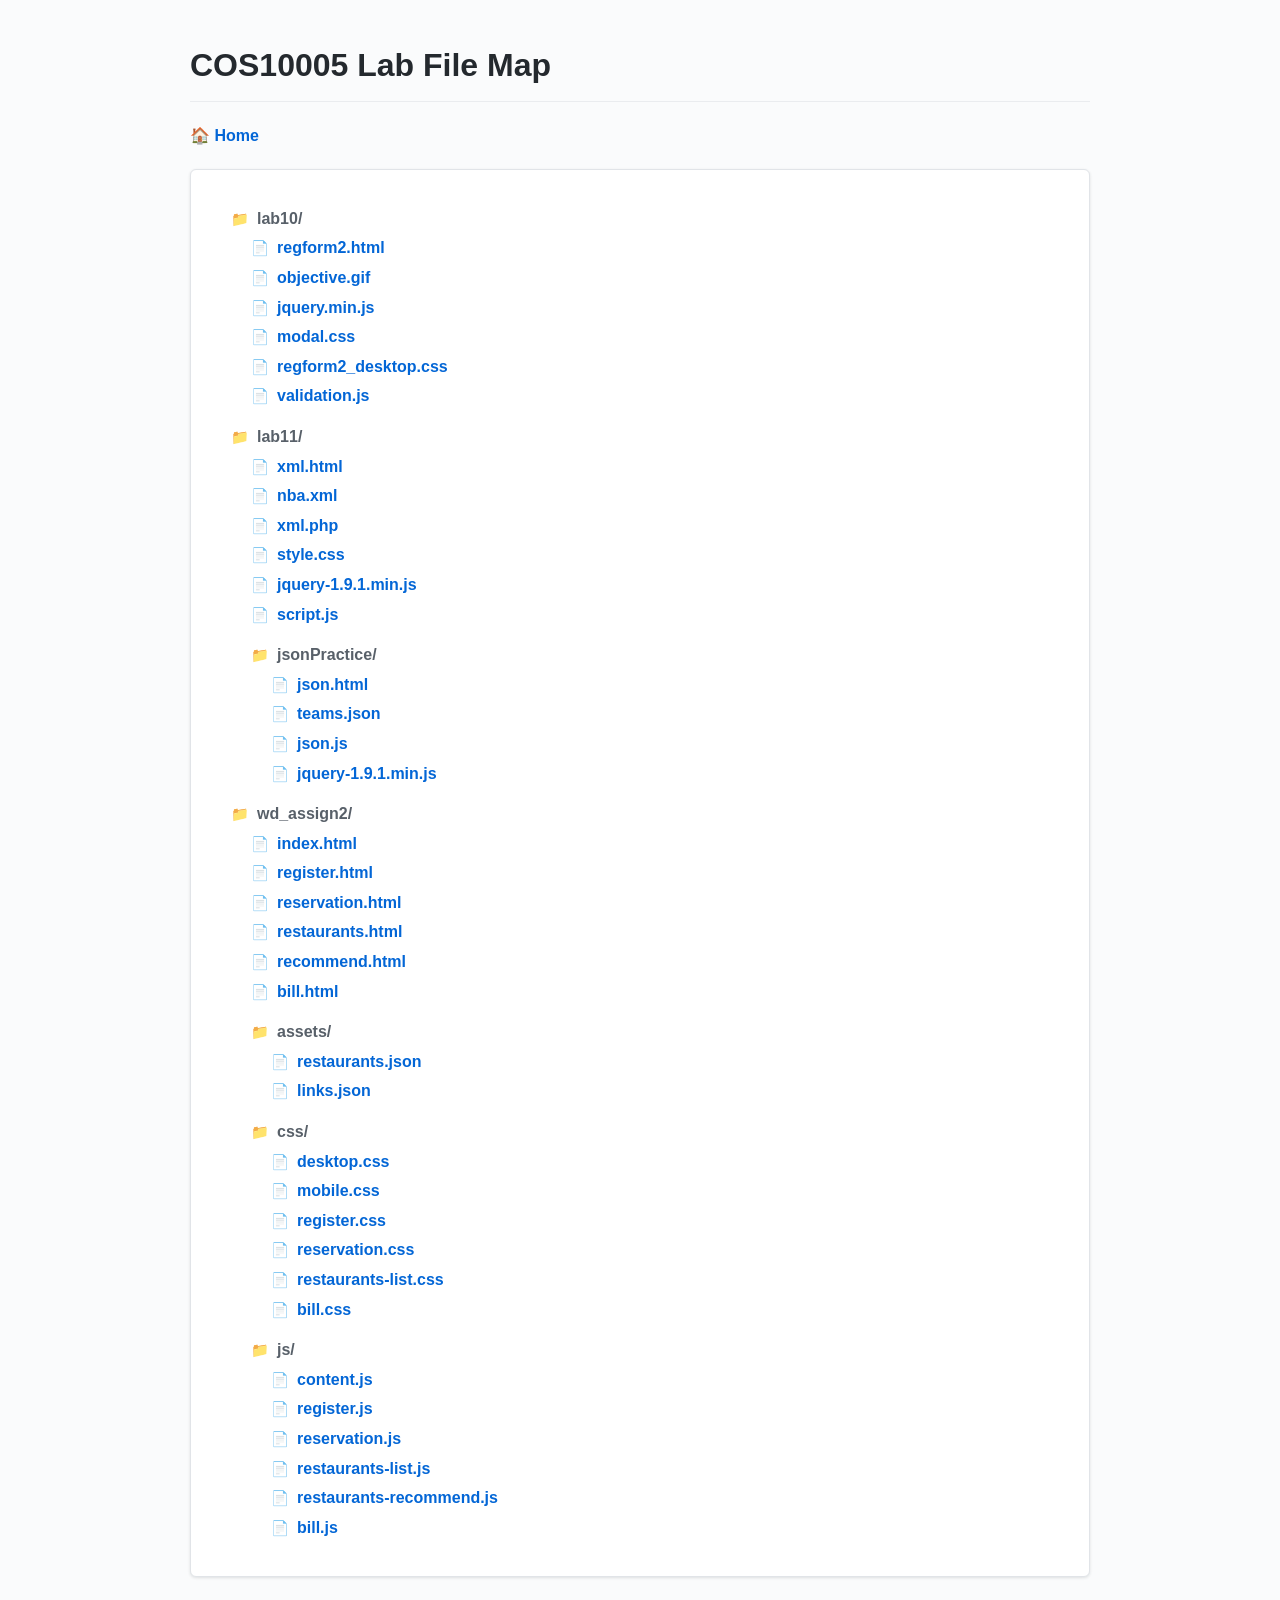
<file: index.html>
<!DOCTYPE html>
<html lang="en">
<head>
    <meta charset="UTF-8">
    <meta name="viewport" content="width=device-width, initial-scale=1.0">
    <title>COS10005 - Lab File Map</title>
    <style>
        body {
            font-family: -apple-system, BlinkMacSystemFont, "Segoe UI", Helvetica, Arial, sans-serif;
            line-height: 1.6;
            max-width: 900px;
            margin: 40px auto;
            padding: 0 20px;
            color: #24292e;
            background-color: #fafbfc;
        }
        h1 {
            border-bottom: 1px solid #eaecef;
            padding-bottom: .3em;
            color: #24292e;
        }
        .container {
            background: white;
            border: 1px solid #e1e4e8;
            border-radius: 6px;
            padding: 20px;
            box-shadow: 0 1px 3px rgba(27,31,35,0.12);
        }
        ul {
            list-style: none;
            padding-left: 20px;
        }
        li {
            margin: 4px 0;
            position: relative;
        }
        li::before {
            content: "📄";
            margin-right: 8px;
            font-size: 0.9em;
        }
        li.folder::before {
            content: "📁";
        }
        a {
            color: #0366d6;
            text-decoration: none;
        }
        a:hover {
            text-decoration: underline;
        }
        .folder {
            font-weight: bold;
            margin-top: 15px;
            color: #586069;
        }
        .root-link {
            display: inline-block;
            margin-bottom: 20px;
            font-weight: bold;
        }
    </style>
</head>
<body>
    <h1>COS10005 Lab File Map</h1>
    <a href="https://r3ndl3r.github.io/COS10005/" class="root-link">🏠 Home</a>
    
    <div class="container">
        <ul>
            <li class="folder">lab10/
                <ul>
                    <li><a href="lab10/regform2.html">regform2.html</a></li>
                    <li><a href="lab10/objective.gif">objective.gif</a></li>
                    <li><a href="lab10/jquery.min.js">jquery.min.js</a></li>
                    <li><a href="lab10/modal.css">modal.css</a></li>
                    <li><a href="lab10/regform2_desktop.css">regform2_desktop.css</a></li>
                    <li><a href="lab10/validation.js">validation.js</a></li>
                </ul>
            </li>
            <li class="folder">lab11/
                <ul>
                    <li><a href="lab11/xml.html">xml.html</a></li>
                    <li><a href="lab11/nba.xml">nba.xml</a></li>
                    <li><a href="lab11/xml.php">xml.php</a></li>
                    <li><a href="lab11/style.css">style.css</a></li>
                    <li><a href="lab11/jquery-1.9.1.min.js">jquery-1.9.1.min.js</a></li>
                    <li><a href="lab11/script.js">script.js</a></li>
                    <li class="folder">jsonPractice/
                        <ul>
                            <li><a href="lab11/jsonPractice/json.html">json.html</a></li>
                            <li><a href="lab11/jsonPractice/teams.json">teams.json</a></li>
                            <li><a href="lab11/jsonPractice/json.js">json.js</a></li>
                            <li><a href="lab11/jsonPractice/jquery-1.9.1.min.js">jquery-1.9.1.min.js</a></li>
                        </ul>
                    </li>
                </ul>
            </li>
            <li class="folder">wd_assign2/
                <ul>
                    <li><a href="wd_assign2/index.html">index.html</a></li>
                    <li><a href="wd_assign2/register.html">register.html</a></li>
                    <li><a href="wd_assign2/reservation.html">reservation.html</a></li>
                    <li><a href="wd_assign2/restaurants.html">restaurants.html</a></li>
                    <li><a href="wd_assign2/recommend.html">recommend.html</a></li>
                    <li><a href="wd_assign2/bill.html">bill.html</a></li>
                    <li class="folder">assets/
                        <ul>
                            <li><a href="wd_assign2/assets/restaurants.json">restaurants.json</a></li>
                            <li><a href="wd_assign2/assets/links.json">links.json</a></li>
                        </ul>
                    </li>
                    <li class="folder">css/
                        <ul>
                            <li><a href="wd_assign2/css/desktop.css">desktop.css</a></li>
                            <li><a href="wd_assign2/css/mobile.css">mobile.css</a></li>
                            <li><a href="wd_assign2/css/register.css">register.css</a></li>
                            <li><a href="wd_assign2/css/reservation.css">reservation.css</a></li>
                            <li><a href="wd_assign2/css/restaurants-list.css">restaurants-list.css</a></li>
                            <li><a href="wd_assign2/css/bill.css">bill.css</a></li>
                        </ul>
                    </li>
                    <li class="folder">js/
                        <ul>
                            <li><a href="wd_assign2/js/content.js">content.js</a></li>
                            <li><a href="wd_assign2/js/register.js">register.js</a></li>
                            <li><a href="wd_assign2/js/reservation.js">reservation.js</a></li>
                            <li><a href="wd_assign2/js/restaurants-list.js">restaurants-list.js</a></li>
                            <li><a href="wd_assign2/js/restaurants-recommend.js">restaurants-recommend.js</a></li>
                            <li><a href="wd_assign2/js/bill.js">bill.js</a></li>
                        </ul>
                    </li>
                </ul>
            </li>
        </ul>
    </div>
</body>
</html>
</file>
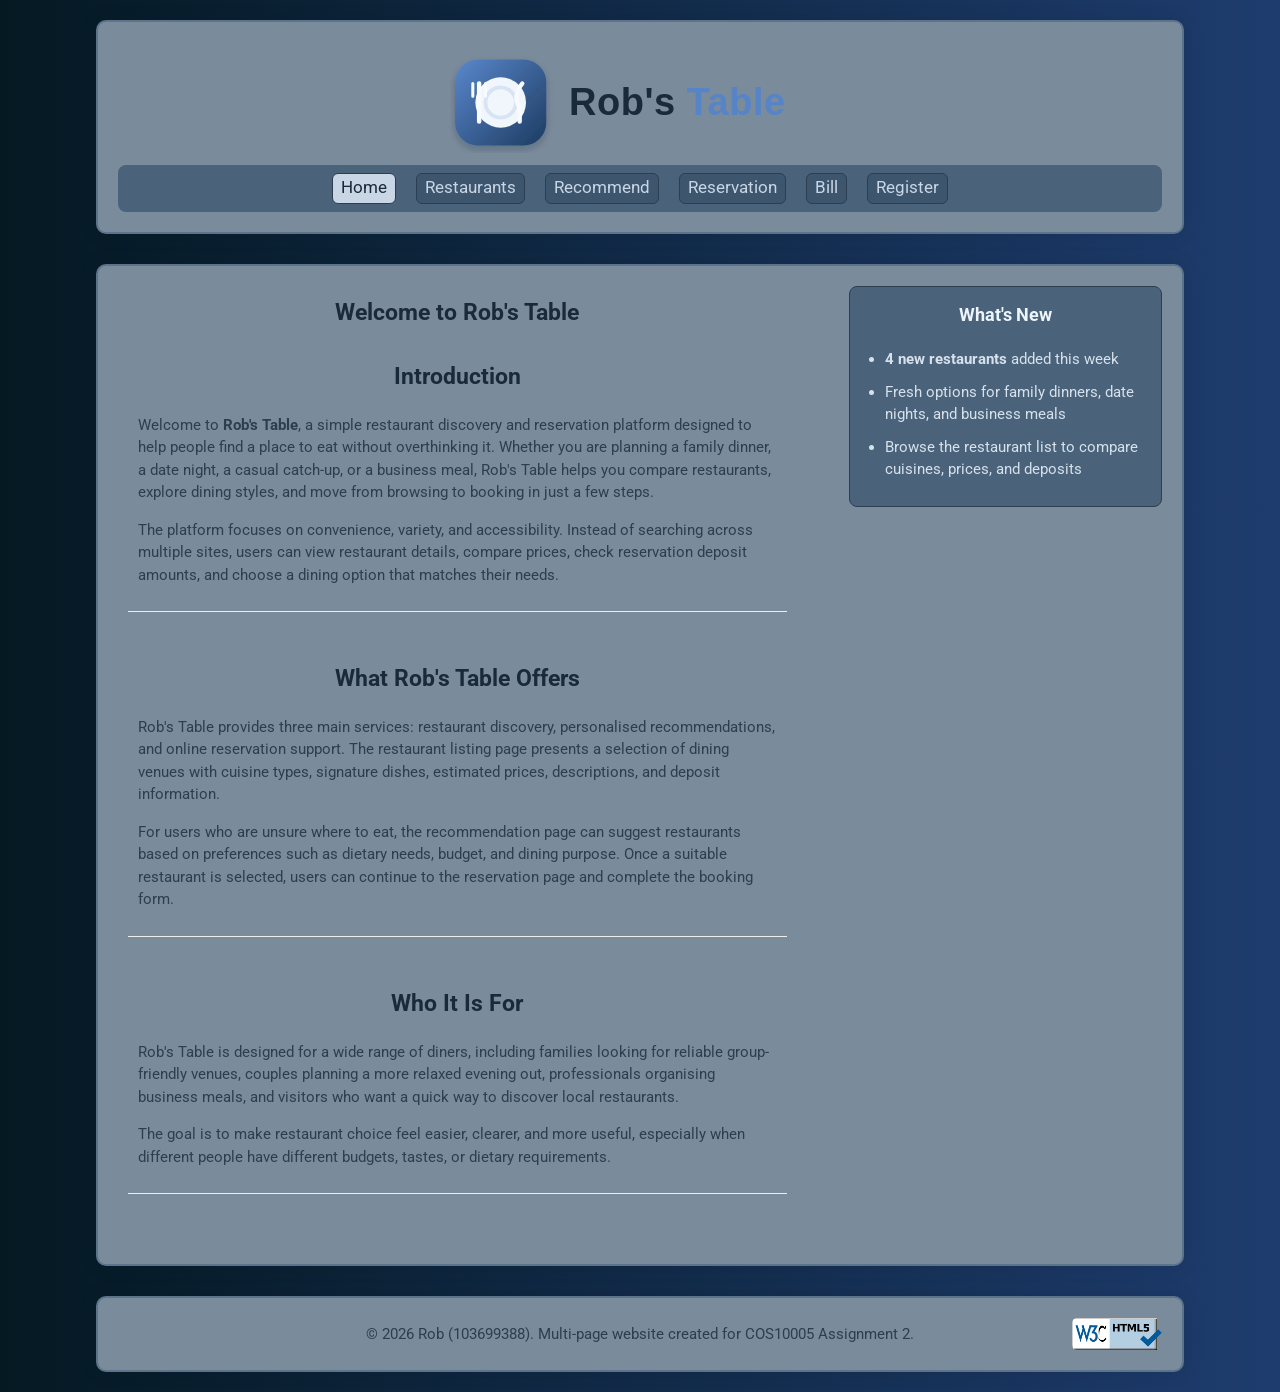
<file: wd_assign2/index.html>
<!-- /index.html -->
<!DOCTYPE html>
<html lang="en">
<head>
    <meta charset="UTF-8">
    <meta name="viewport" content="width=device-width, initial-scale=1.0">
    <title>Rob's Table</title>
    <link rel="stylesheet" href="css/desktop.css">
    <link rel="stylesheet" href="css/mobile.css">
    <link href="https://fonts.googleapis.com/css2?family=Roboto:wght@400;700&display=swap" rel="stylesheet">
    <script src="js/content.js" defer></script>
</head>
<body>
    <header id="main-header">
        <div id="header-container" class="container fade-in"><!-- Injected via /js/content.js --></div>
    </header>

    <main class="container fade-in">
        <article>
            <h1>Welcome to Rob's Table</h1>
            <section>
                <h2>Introduction</h2>
                <p>
                    Welcome to <strong>Rob's Table</strong>, a simple restaurant discovery and reservation platform designed
                    to help people find a place to eat without overthinking it. Whether you are planning a family dinner,
                    a date night, a casual catch-up, or a business meal, Rob's Table helps you compare restaurants, explore
                    dining styles, and move from browsing to booking in just a few steps.
                </p>

                <p>
                    The platform focuses on convenience, variety, and accessibility. Instead of searching across multiple
                    sites, users can view restaurant details, compare prices, check reservation deposit amounts, and choose
                    a dining option that matches their needs.
                </p>
            </section>

            <section>
                <h2>What Rob's Table Offers</h2>
                <p>
                    Rob's Table provides three main services: restaurant discovery, personalised recommendations, and online
                    reservation support. The restaurant listing page presents a selection of dining venues with cuisine types,
                    signature dishes, estimated prices, descriptions, and deposit information.
                </p>

                <p>
                    For users who are unsure where to eat, the recommendation page can suggest restaurants based on preferences
                    such as dietary needs, budget, and dining purpose. Once a suitable restaurant is selected, users can continue
                    to the reservation page and complete the booking form.
                </p>
            </section>

            <section>
                <h2>Who It Is For</h2>
                <p>
                    Rob's Table is designed for a wide range of diners, including families looking for reliable group-friendly
                    venues, couples planning a more relaxed evening out, professionals organising business meals, and visitors
                    who want a quick way to discover local restaurants.
                </p>

                <p>
                    The goal is to make restaurant choice feel easier, clearer, and more useful, especially when different
                    people have different budgets, tastes, or dietary requirements.
                </p>
            </section>
        </article>

        <aside>
            <h3>What's New</h3>
            <ul>
                <li><strong>4 new restaurants</strong> added this week</li>
                <li>Fresh options for family dinners, date nights, and business meals</li>
                <li>Browse the restaurant list to compare cuisines, prices, and deposits</li>
            </ul>
        </aside>
    </main>

    <footer>
        <div id="footer-container" class="container fade-in"><!-- Injected via /js/content.js --></div>
    </footer>
</body>
</html>
</file>
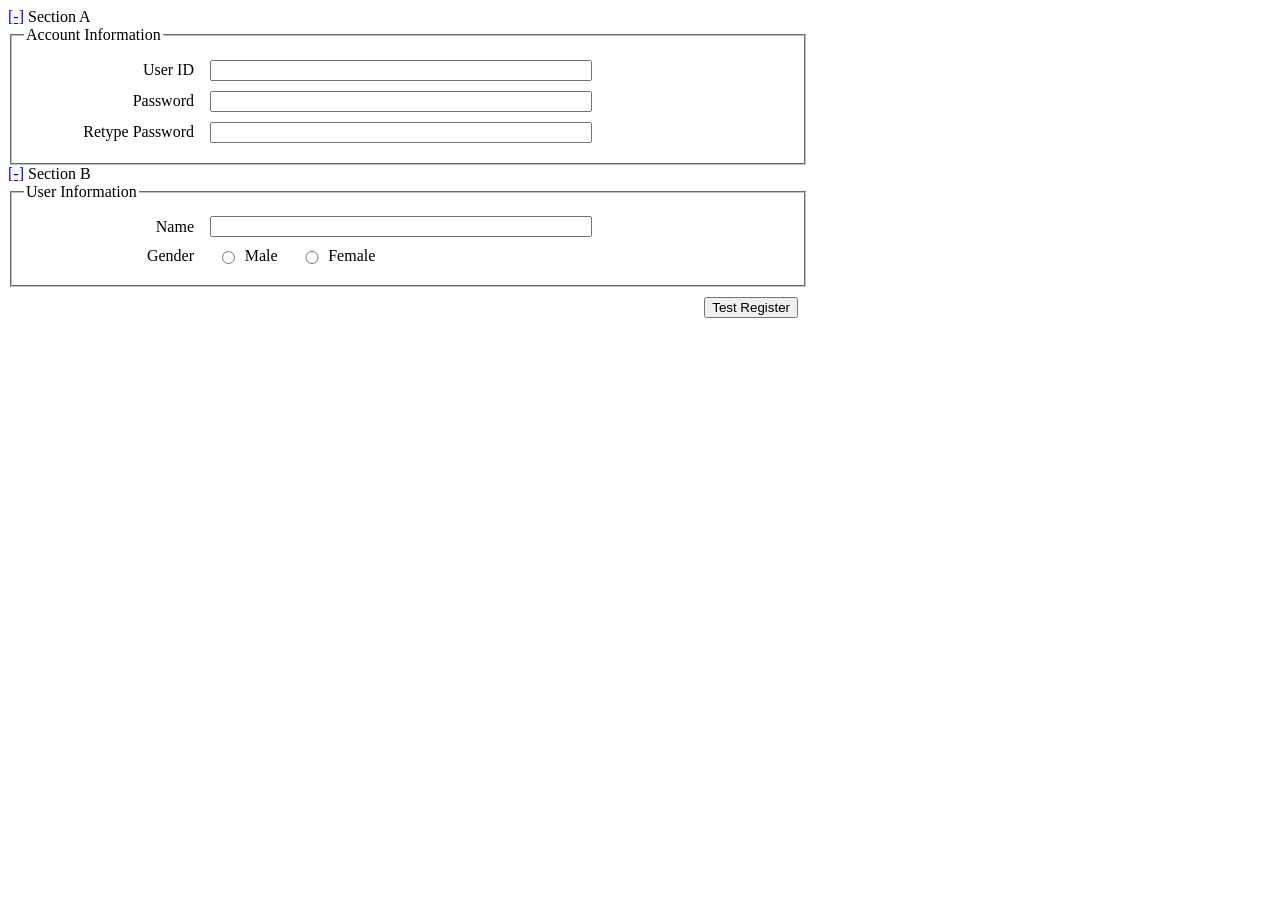
<file: lab10/regform2.html>
<!DOCTYPE html>
<html lang="en">
<head>
	<meta charset="utf-8" />	
	<meta name="description" content="Web development" />
	<meta name="keywords" content="Registration Form" />
	<meta name="author" content="put your name here" />
	<meta name="author" content="Robert Rendler">
    <link rel="stylesheet" href="modal.css">
	<link rel="stylesheet" href="regform2_desktop.css">
	<script src="validation.js"></script>
	<script src="jquery.min.js"></script>
	<title>Web Development Form Validation Demo</title>
</head>
<body>
	<form id="regform" method="post"
		action="http://mercury.swin.edu.au/it000000/formtest.php">

		<div><a class="collapse" href="#">[-]</a>
			<span>Section A</span></div>

		<fieldset>
			<legend>Account Information</legend>

			<div class="textinput">
				<label for="sid">User ID</label>
				<input id="sid" type="text" name="id" />
			</div>

			<div class="textinput">
				<label for="pwd1">Password</label>
				<input id="pwd1" type="password" name="pwd1" />
			</div>

			<div class="textinput">
				<label for="pwd2">Retype Password</label>
				<input id="pwd2" type="password" name="pwd2" />
			</div>
		</fieldset>

		<div><a class="collapse" href="#">[-]</a>
			<span>Section B</span></div>
			
		<fieldset>
			<legend>User Information</legend>

			<div class="textinput">
				<label for="uname">Name</label>
				<input id="uname" type="text" name="uname" />
			</div>

			<div class="radioinput">
				<span class="radiolabel">Gender</span>

				<input id="genm" type="radio" name="gender" value="M" />
				<label for="genm">Male</label>

				<input id="genf" type="radio" name="gender" value="F" />
				<label for="genf">Female</label>
			</div>
		</fieldset>

		<div class="buttoninput">
			<input type="submit" value="Test Register" />
		</div>
	</form>
</body>
</html>
</file>
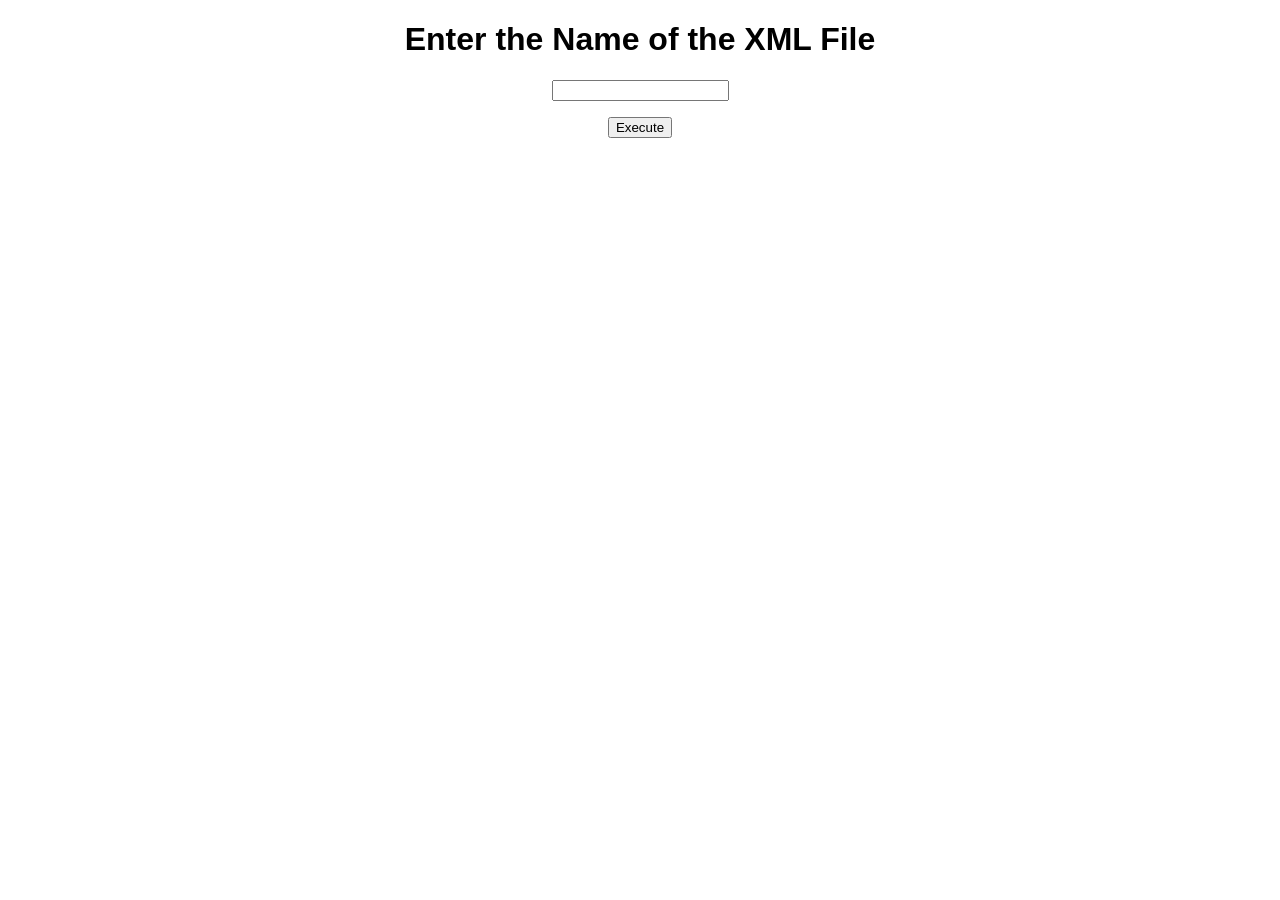
<file: lab11/xml.html>
<!DOCTYPE html>
<html lang="en">
<head>
	<meta charset="utf-8" />	
	<meta name="description" content="Web development" />
	<meta name="keywords"    content="Registration Form" />
	<meta name="author"      content="Robert Rendler" />
	<link rel="stylesheet" href="style.css">
	<script src="jquery-1.9.1.min.js"></script>
	<script src="script.js"></script>
	<title>Web Development Form Validation Demo</title>
</head>
<body>
	<form id="xmlForm" method="post" action="#">
		<h1>Enter the Name of the XML File</h1>
		<p>
			<input type="text" id="tbFile" />
		</p>
		<p>
			<input type="button" value="Execute" id="btnExecute" />
		</p>
	</form>
</body>
</html>
</file>
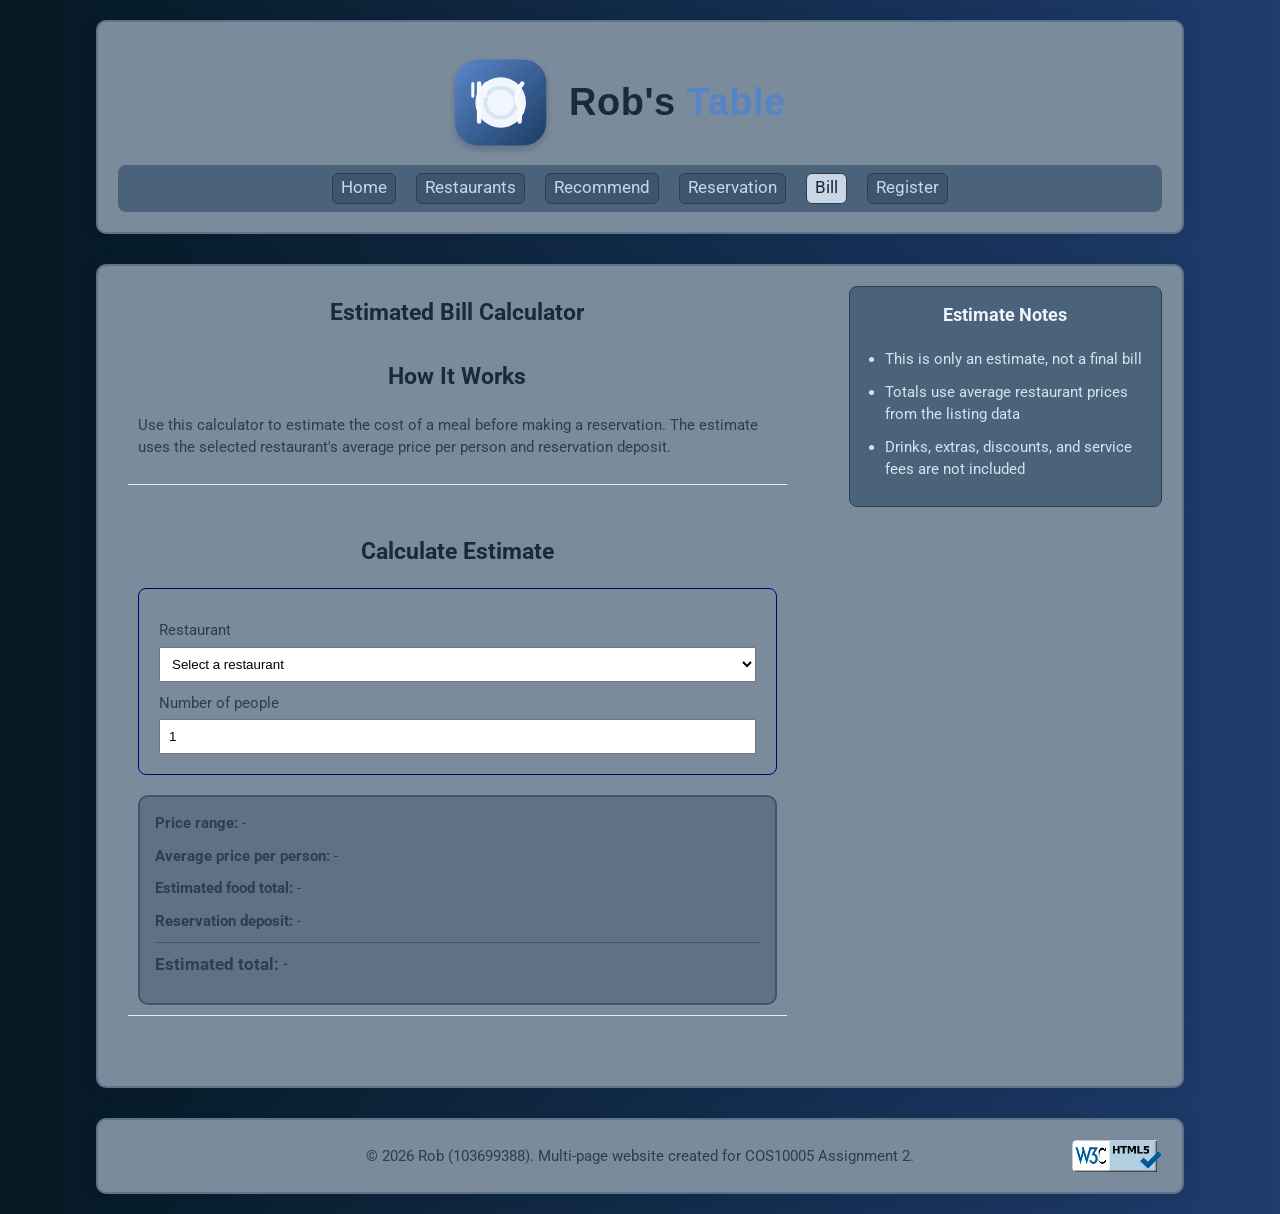
<file: wd_assign2/bill.html>
<!-- /bill.html -->
<!DOCTYPE html>
<html lang="en">
<head>
    <meta charset="UTF-8">
    <meta name="viewport" content="width=device-width, initial-scale=1.0">
    <title>Estimated Bill | Rob's Table</title>
    <link rel="stylesheet" href="css/desktop.css">
    <link rel="stylesheet" href="css/mobile.css">
    <link rel="stylesheet" href="css/bill.css">
    <link href="https://fonts.googleapis.com/css2?family=Roboto:wght@400;700&display=swap" rel="stylesheet">
    <script src="js/content.js" defer></script>
    <script src="js/bill.js" defer></script>
</head>
<body>
    <header id="main-header">
        <div id="header-container" class="container fade-in"><!-- Injected via /js/content.js --></div>
    </header>

    <main class="container fade-in">
        <article>
            <h1>Estimated Bill Calculator</h1>
            <section>
                <h2>How It Works</h2>
                <p>
                    Use this calculator to estimate the cost of a meal before making a reservation.
                    The estimate uses the selected restaurant's average price per person and reservation deposit.
                </p>
            </section>

            <section>
                <h2>Calculate Estimate</h2>
                <form id="bill-form">
                    <label for="restaurant-select">Restaurant</label>
                    <select id="restaurant-select">
                        <option value="">Select a restaurant</option>
                    </select>

                    <label for="people">Number of people</label>
                    <input type="number" id="people" min="1" value="1">
                </form>

                <div class="bill-summary">
                    <p>
                        <span class="bill-label">Price range:</span>
                        <span id="price-range">-</span><!-- Updated by /js/bill.js -->
                    </p>
                    <p>
                        <span class="bill-label">Average price per person:</span>
                        <span id="average-price">-</span><!-- Updated by /js/bill.js -->
                    </p>
                    <p>
                        <span class="bill-label">Estimated food total:</span>
                        <span id="food-total">-</span><!-- Updated by /js/bill.js -->
                    </p>
                    <p>
                        <span class="bill-label">Reservation deposit:</span>
                        <span id="deposit">-</span><!-- Updated by /js/bill.js -->
                    </p>
                    <p class="bill-total">
                        <span class="bill-label">Estimated total:</span>
                        <span id="estimated-total">-</span><!-- Updated by /js/bill.js -->
                    </p>
                </div>
            </section>
        </article>

        <aside>
            <h3>Estimate Notes</h3>
            <ul>
                <li>This is only an estimate, not a final bill</li>
                <li>Totals use average restaurant prices from the listing data</li>
                <li>Drinks, extras, discounts, and service fees are not included</li>
            </ul>
        </aside>
    </main>

    <footer>
        <div id="footer-container" class="container fade-in"><!-- Injected via /js/content.js --></div>
    </footer>
</body>
</html>
</file>
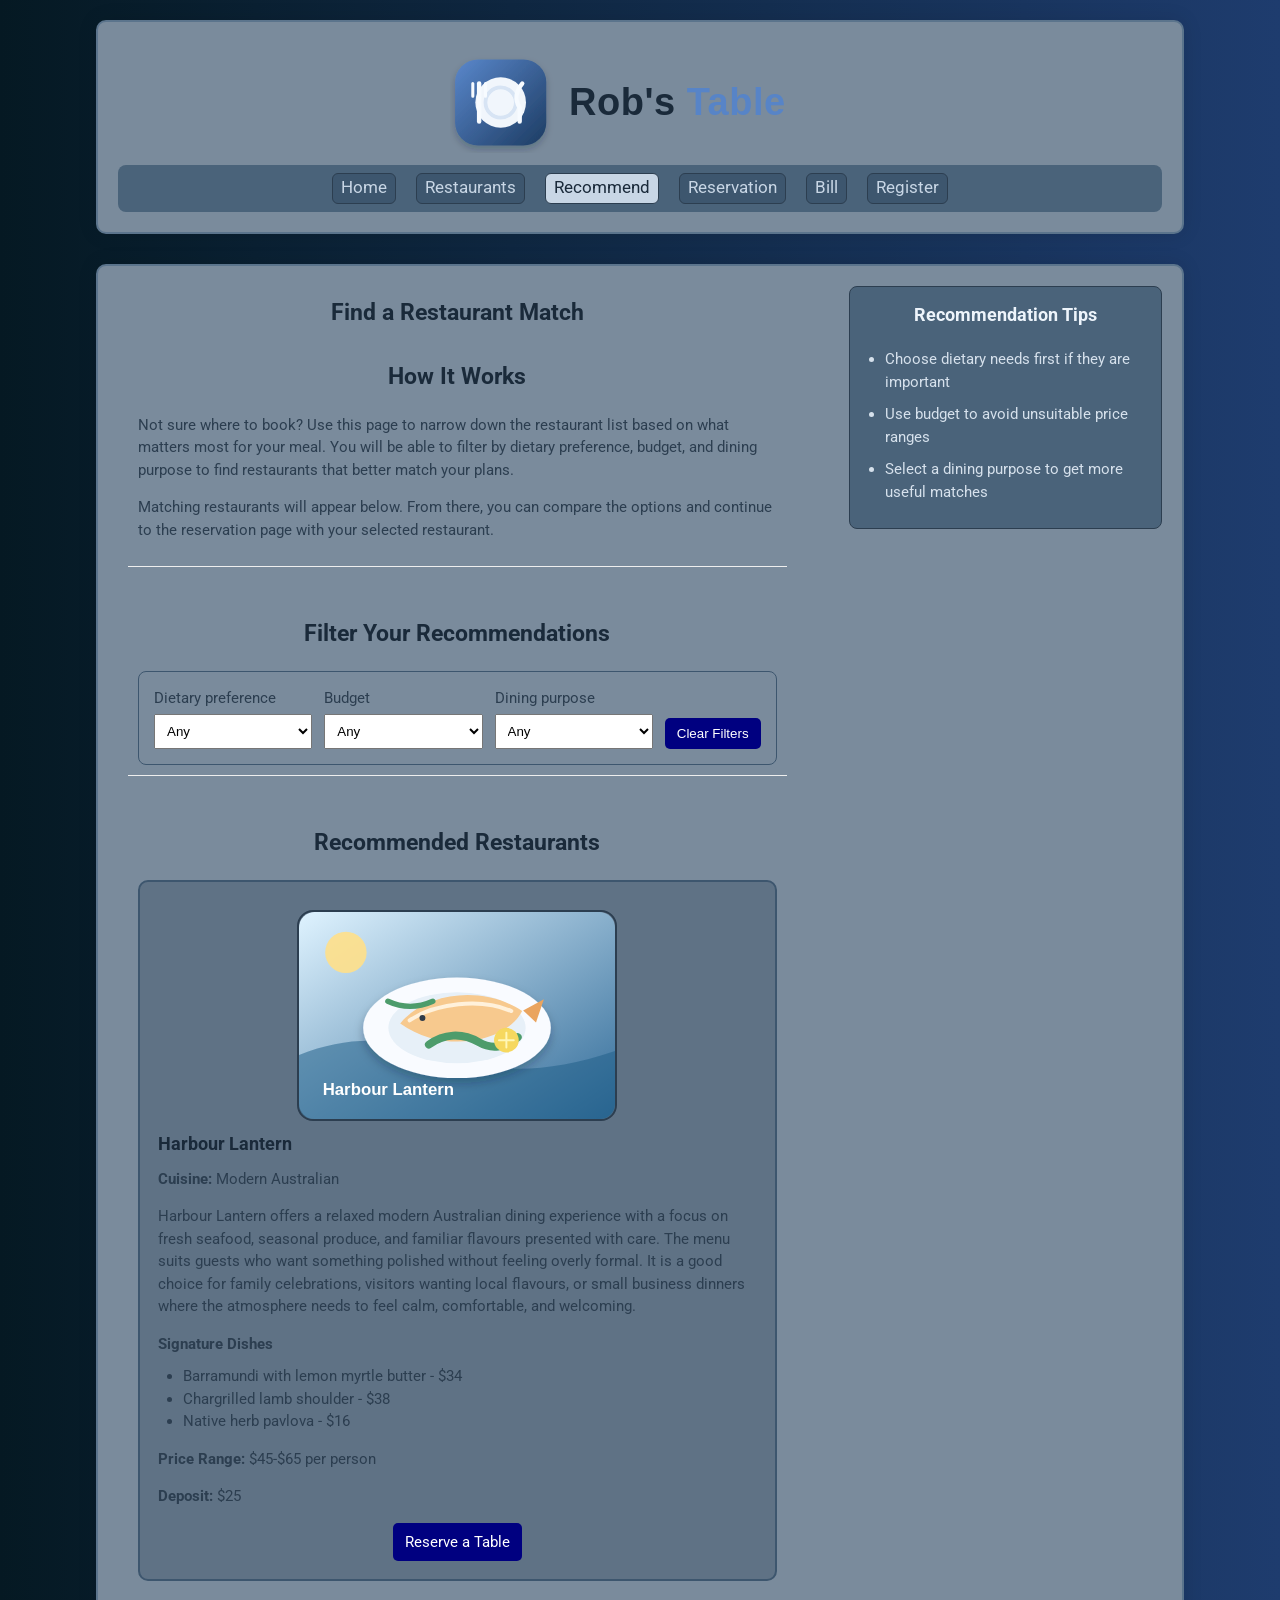
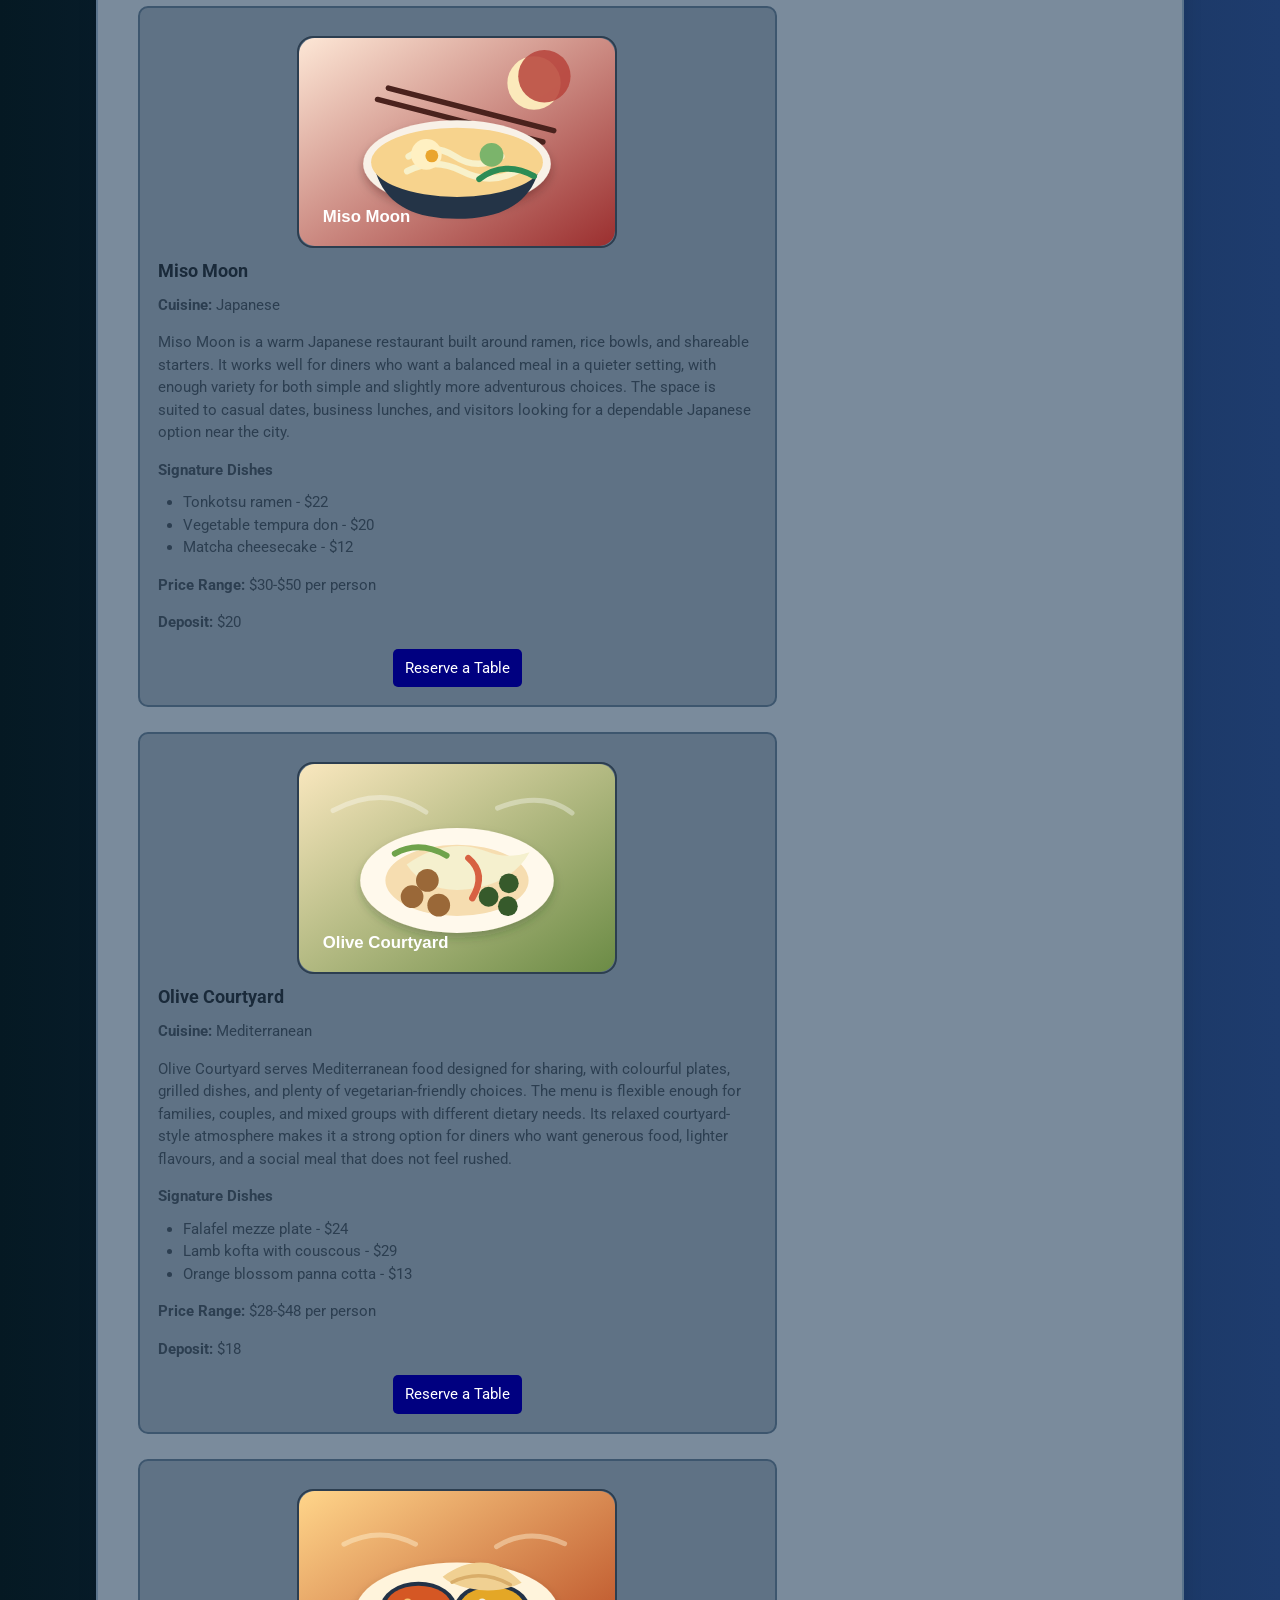
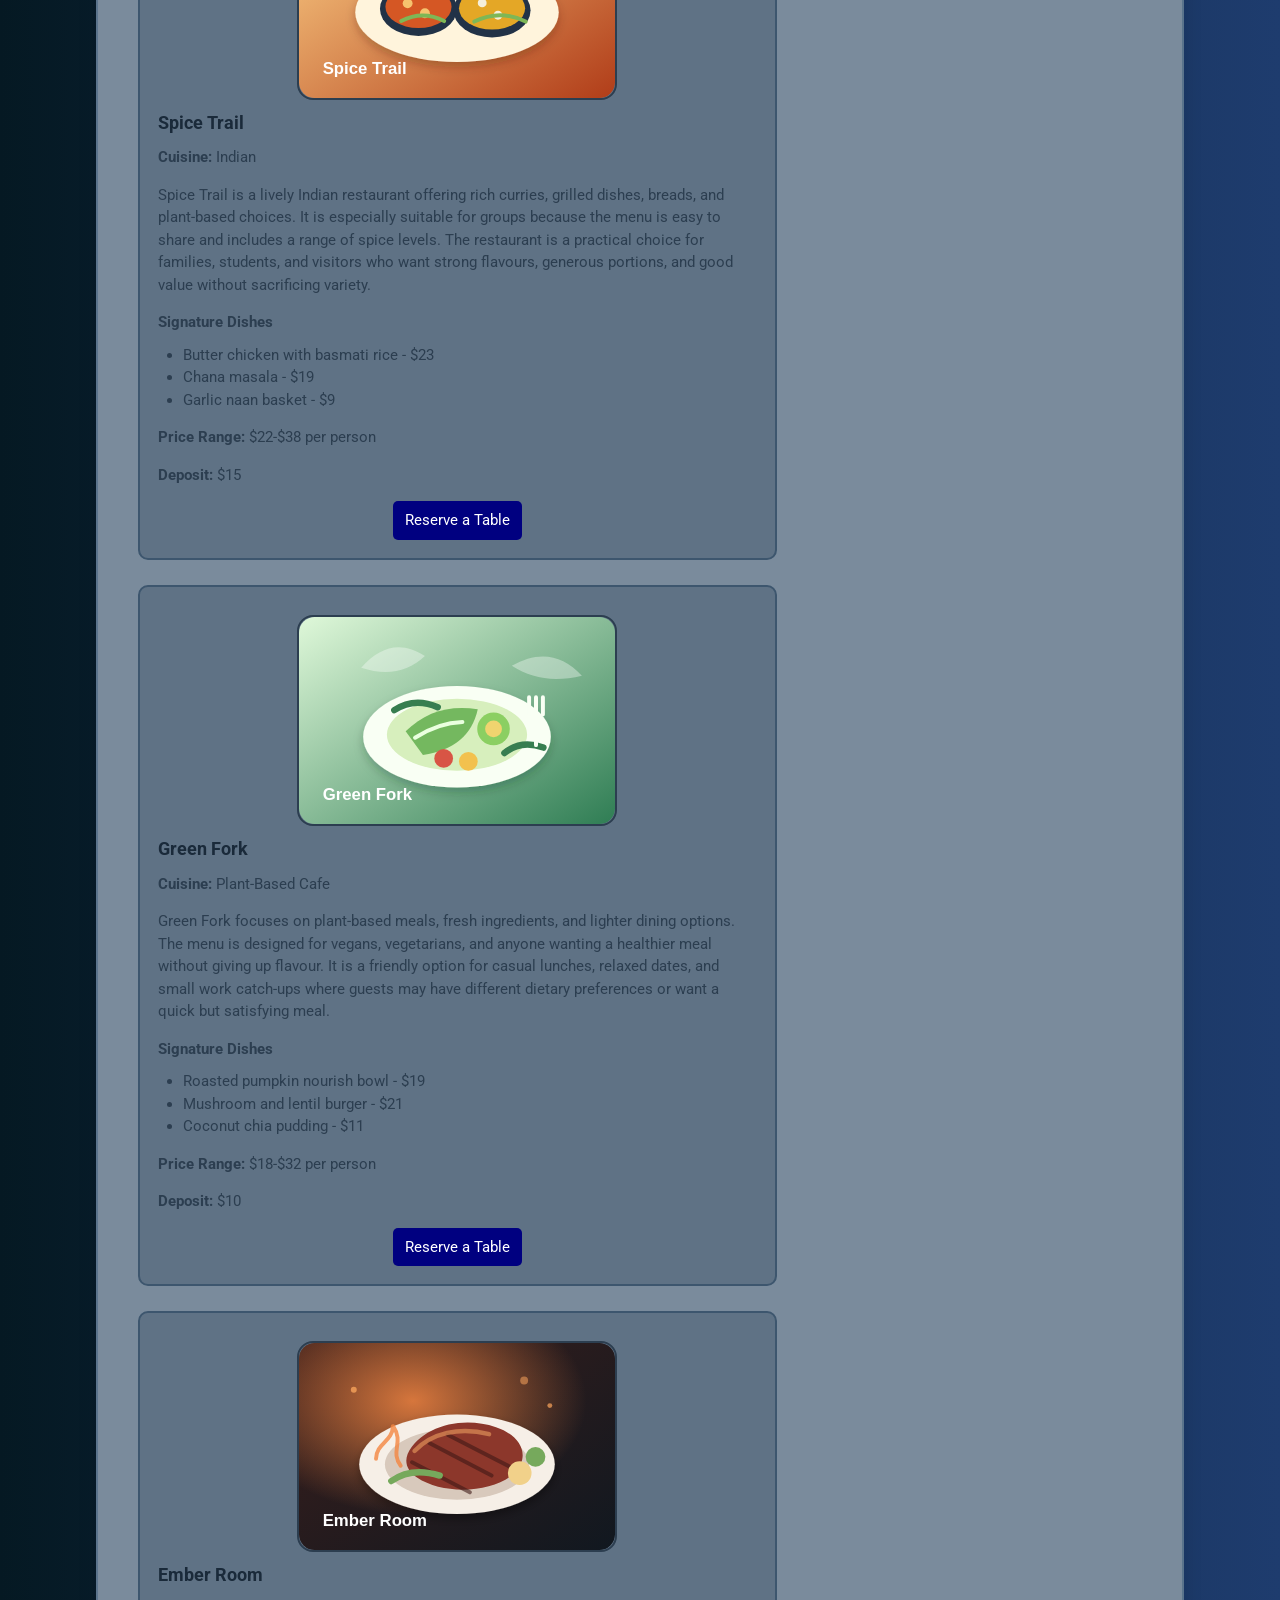
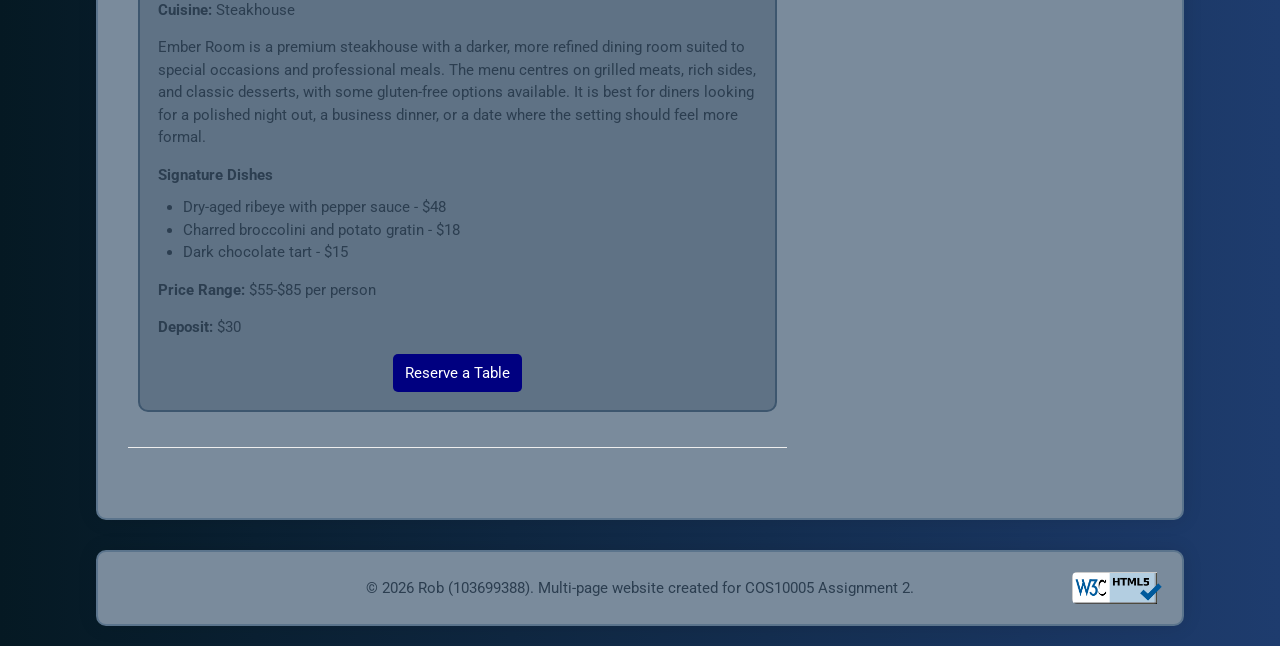
<file: wd_assign2/recommend.html>
<!-- /recommend.html -->
<!DOCTYPE html>
<html lang="en">
<head>
    <meta charset="UTF-8">
    <meta name="viewport" content="width=device-width, initial-scale=1.0">
    <title>Recommendations | Rob's Table</title>
    <link rel="stylesheet" href="css/desktop.css">
    <link rel="stylesheet" href="css/mobile.css">
    <link rel="stylesheet" href="css/restaurants-list.css">
    <link href="https://fonts.googleapis.com/css2?family=Roboto:wght@400;700&display=swap" rel="stylesheet">
    <script src="js/content.js" defer></script>
    <script src="js/restaurants-recommend.js" defer></script>
</head>
<body>
    <header id="main-header">
        <div id="header-container" class="container fade-in"><!-- Injected via /js/content.js --></div>
    </header>

    <main class="container fade-in">
        <article>
            <h1>Find a Restaurant Match</h1>
            <section>
                <h2>How It Works</h2>
                <p>
                    Not sure where to book? Use this page to narrow down the restaurant list based on what matters most
                    for your meal. You will be able to filter by dietary preference, budget, and dining purpose to find
                    restaurants that better match your plans.
                </p>

                <p>
                    Matching restaurants will appear below. From there, you can compare the options and continue to the
                    reservation page with your selected restaurant.
                </p>
            </section>

            <section>
                <h2>Filter Your Recommendations</h2>
                <form id="recommend-filter" class="filter-bar">
                    <div class="filter-field">
                        <label for="dietary-filter">Dietary preference</label>
                        <select id="dietary-filter">
                            <option value="">Any</option>
                            <option value="Vegan">Vegan</option>
                            <option value="Vegetarian">Vegetarian</option>
                            <option value="Halal">Halal</option>
                            <option value="Gluten Free">Gluten Free</option>
                            <option value="None">None</option>
                        </select>
                    </div>

                    <div class="filter-field">
                        <label for="budget-filter">Budget</label>
                        <select id="budget-filter">
                            <option value="">Any</option>
                            <option value="Budget">Budget</option>
                            <option value="Mid Range">Mid Range</option>
                            <option value="Premium">Premium</option>
                        </select>
                    </div>

                    <div class="filter-field">
                        <label for="purpose-filter">Dining purpose</label>
                        <select id="purpose-filter">
                            <option value="">Any</option>
                            <option value="Family">Family</option>
                            <option value="Date">Date</option>
                            <option value="Business">Business</option>
                            <option value="Tourist">Tourist</option>
                        </select>
                    </div>

                    <button type="reset">Clear Filters</button>
                </form>
            </section>

            <section>
                <h2>Recommended Restaurants</h2>
                <div id="restaurant-list" class="restaurant-grid"><!-- Injected via /js/restaurants-recommend.js --></div>
            </section>
        </article>

        <aside>
            <h3>Recommendation Tips</h3>
            <ul>
                <li>Choose dietary needs first if they are important</li>
                <li>Use budget to avoid unsuitable price ranges</li>
                <li>Select a dining purpose to get more useful matches</li>
            </ul>
        </aside>
    </main>

    <footer>
        <div id="footer-container" class="container fade-in"><!-- Injected via /js/content.js --></div>
    </footer>
</body>
</html>
</file>
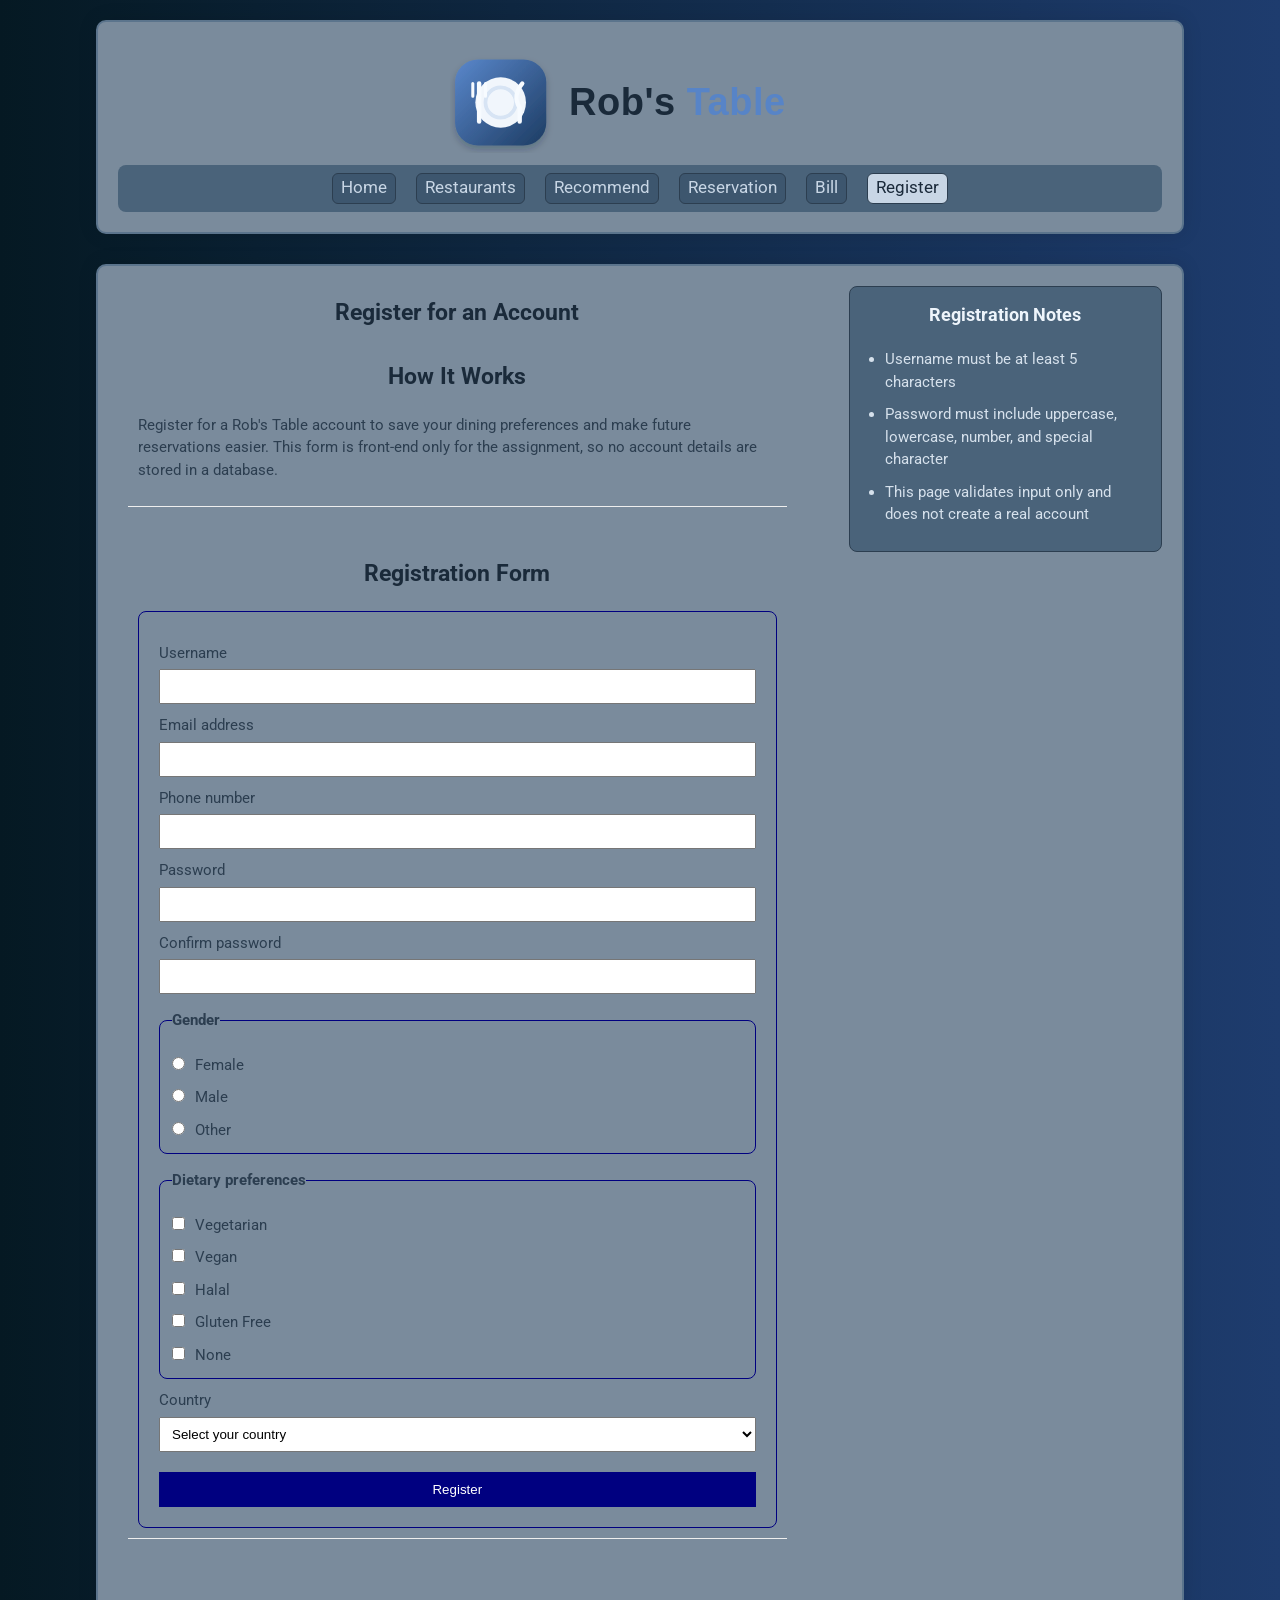
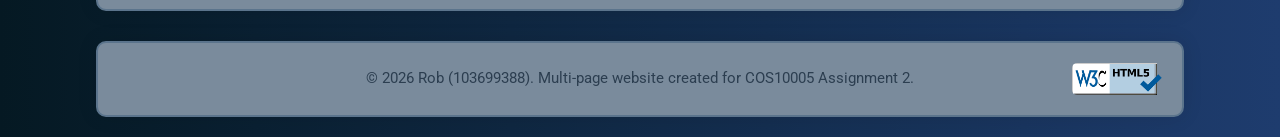
<file: wd_assign2/register.html>
<!-- /register.html -->
<!DOCTYPE html>
<html lang="en">
<head>
    <meta charset="UTF-8">
    <meta name="viewport" content="width=device-width, initial-scale=1.0">
    <title>Register | Rob's Table</title>
    <link rel="stylesheet" href="css/desktop.css">
    <link rel="stylesheet" href="css/mobile.css">
    <link rel="stylesheet" href="css/register.css">
    <link href="https://fonts.googleapis.com/css2?family=Roboto:wght@400;700&display=swap" rel="stylesheet">
    <script src="js/content.js" defer></script>
    <script src="js/register.js" defer></script>
</head>
<body>
    <header id="main-header">
        <div id="header-container" class="container fade-in"><!-- Injected via /js/content.js --></div>
    </header>

    <main class="container fade-in">
        <article>
            <h1>Register for an Account</h1>
            <section>
                <h2>How It Works</h2>
                <p>
                    Register for a Rob's Table account to save your dining preferences and make future reservations easier.
                    This form is front-end only for the assignment, so no account details are stored in a database.
                </p>
            </section>

            <section>
                <h2>Registration Form</h2>
                <form id="register-form" method="POST" action="https://mercury.swin.edu.au/it000000/formtest.php">
                    <div id="form-errors" class="error-summary"></div>

                    <label for="username">Username</label>
                    <input type="text" id="username" name="username">

                    <label for="email">Email address</label>
                    <input type="email" id="email" name="email">

                    <label for="phone">Phone number</label>
                    <input type="tel" id="phone" name="phone">

                    <label for="password">Password</label>
                    <input type="password" id="password" name="password">

                    <label for="confirm-password">Confirm password</label>
                    <input type="password" id="confirm-password" name="confirm_password">

                    <fieldset>
                        <legend>Gender</legend>
                        <label class="radio-label">
                            <input type="radio" name="gender" value="Female">
                            Female
                        </label>
                        <label class="radio-label">
                            <input type="radio" name="gender" value="Male">
                            Male
                        </label>
                        <label class="radio-label">
                            <input type="radio" name="gender" value="Other">
                            Other
                        </label>
                    </fieldset>

                    <fieldset>
                        <legend>Dietary preferences</legend>
                        <label class="checkbox-label">
                            <input type="checkbox" name="dietary" value="Vegetarian">
                            Vegetarian
                        </label>
                        <label class="checkbox-label">
                            <input type="checkbox" name="dietary" value="Vegan">
                            Vegan
                        </label>
                        <label class="checkbox-label">
                            <input type="checkbox" name="dietary" value="Halal">
                            Halal
                        </label>
                        <label class="checkbox-label">
                            <input type="checkbox" name="dietary" value="Gluten Free">
                            Gluten Free
                        </label>
                        <label class="checkbox-label">
                            <input type="checkbox" name="dietary" value="None">
                            None
                        </label>
                    </fieldset>

                    <label for="country">Country</label>
                    <select id="country" name="country">
                        <option value="">Select your country</option>
                        <option value="Australia">Australia</option>
                        <option value="New Zealand">New Zealand</option>
                        <option value="Singapore">Singapore</option>
                        <option value="Malaysia">Malaysia</option>
                        <option value="Other">Other</option>
                    </select>

                    <input type="submit" value="Register">
                </form>
            </section>
        </article>

        <aside>
            <h3>Registration Notes</h3>
            <ul>
                <li>Username must be at least 5 characters</li>
                <li>Password must include uppercase, lowercase, number, and special character</li>
                <li>This page validates input only and does not create a real account</li>
            </ul>
        </aside>
    </main>

    <footer>
        <div id="footer-container" class="container fade-in"><!-- Injected via /js/content.js --></div>
    </footer>
</body>
</html>
</file>
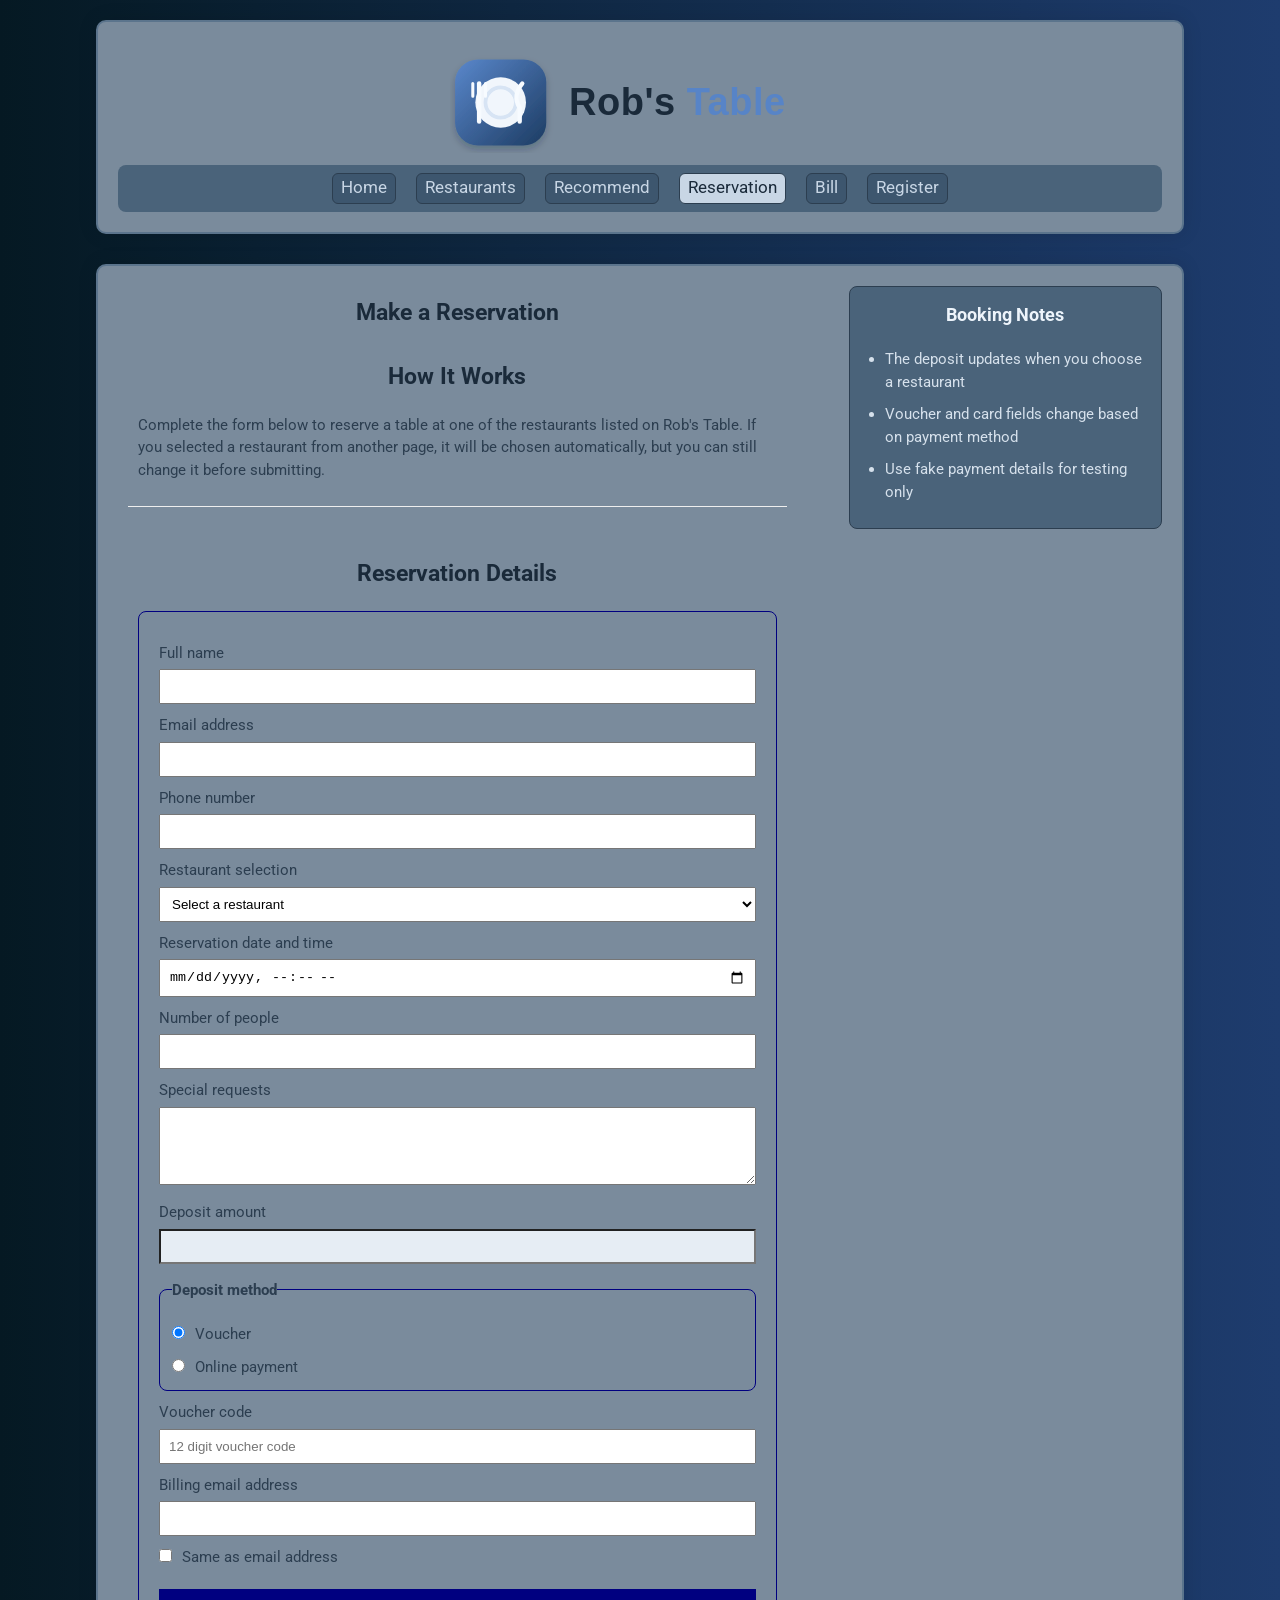
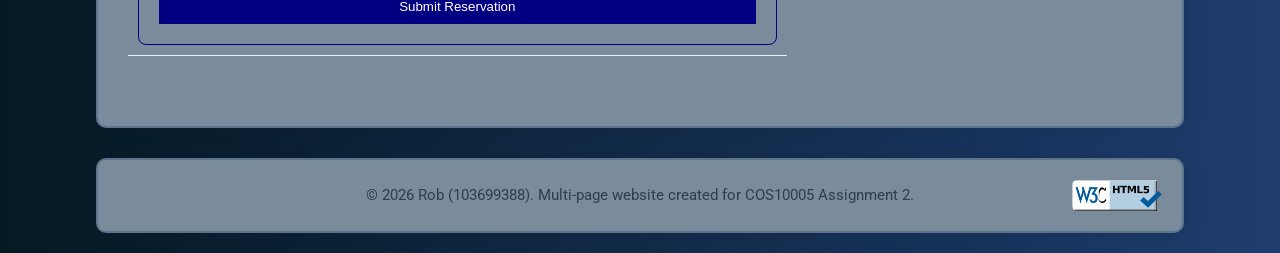
<file: wd_assign2/reservation.html>
<!-- /reservation.html -->
<!DOCTYPE html>
<html lang="en">
<head>
    <meta charset="UTF-8">
    <meta name="viewport" content="width=device-width, initial-scale=1.0">
    <title>Reservation | Rob's Table</title>
    <link rel="stylesheet" href="css/desktop.css">
    <link rel="stylesheet" href="css/mobile.css">
    <link rel="stylesheet" href="css/reservation.css">
    <link href="https://fonts.googleapis.com/css2?family=Roboto:wght@400;700&display=swap" rel="stylesheet">
    <script src="js/content.js" defer></script>
    <script src="js/reservation.js" defer></script>
</head>
<body>
    <header id="main-header">
        <div id="header-container" class="container fade-in"><!-- Injected via /js/content.js --></div>
    </header>

    <main class="container fade-in">
        <article>
            <h1>Make a Reservation</h1>
            <section>
                <h2>How It Works</h2>
                <p>
                    Complete the form below to reserve a table at one of the restaurants listed on Rob's Table.
                    If you selected a restaurant from another page, it will be chosen automatically, but you can
                    still change it before submitting.
                </p>
            </section>

            <section>
                <h2>Reservation Details</h2>
                <form id="reservation-form" method="POST" action="http://mercury.swin.edu.au/it000000/cos10005/regtest.php">
                    <div id="form-errors" class="error-summary"></div>

                    <label for="full-name">Full name</label>
                    <input type="text" id="full-name" name="full_name">

                    <label for="email">Email address</label>
                    <input type="email" id="email" name="email">

                    <label for="phone">Phone number</label>
                    <input type="tel" id="phone" name="phone">

                    <label for="restaurant-select">Restaurant selection</label>
                    <select id="restaurant-select" name="restaurant">
                        <option value="">Select a restaurant</option>
                    </select>

                    <label for="reservation-date">Reservation date and time</label>
                    <input type="datetime-local" id="reservation-date" name="reservation_date">

                    <label for="people">Number of people</label>
                    <input type="number" id="people" name="people" min="1">

                    <label for="special-requests">Special requests</label>
                    <textarea id="special-requests" name="special_requests" rows="4"></textarea>

                    <label for="deposit-amount">Deposit amount</label>
                    <input type="text" id="deposit-amount" name="deposit_amount" readonly>

                    <fieldset>
                        <legend>Deposit method</legend>
                        <label class="radio-label">
                            <input type="radio" name="deposit_method" value="Voucher" checked>
                            Voucher
                        </label>
                        <label class="radio-label">
                            <input type="radio" name="deposit_method" value="Online payment">
                            Online payment
                        </label>
                    </fieldset>

                    <div id="voucher-fields">
                        <label for="voucher-code">Voucher code</label>
                        <input type="text" id="voucher-code" name="voucher_code" maxlength="12" placeholder="12 digit voucher code">
                    </div>

                    <div id="card-fields" class="hidden">
                        <label for="card-type">Card type</label>
                        <select id="card-type" name="card_type">
                            <option value="">Select card type</option>
                            <option value="Visa">Visa</option>
                            <option value="Mastercard">Mastercard</option>
                            <option value="Amex">Amex</option>
                        </select>

                        <label for="card-number">Card number</label>
                        <input type="text" id="card-number" name="card_number" placeholder="Use fake card details only">
                    </div>

                    <label for="billing-email">Billing email address</label>
                    <input type="email" id="billing-email" name="billing_email">

                    <label class="checkbox-label">
                        <input type="checkbox" id="same-as-email">
                        Same as email address
                    </label>

                    <input type="submit" value="Submit Reservation">
                </form>
            </section>
        </article>

        <aside>
            <h3>Booking Notes</h3>
            <ul>
                <li>The deposit updates when you choose a restaurant</li>
                <li>Voucher and card fields change based on payment method</li>
                <li>Use fake payment details for testing only</li>
            </ul>
        </aside>
    </main>

    <footer>
        <div id="footer-container" class="container fade-in"><!-- Injected via /js/content.js --></div>
    </footer>
</body>
</html>
</file>
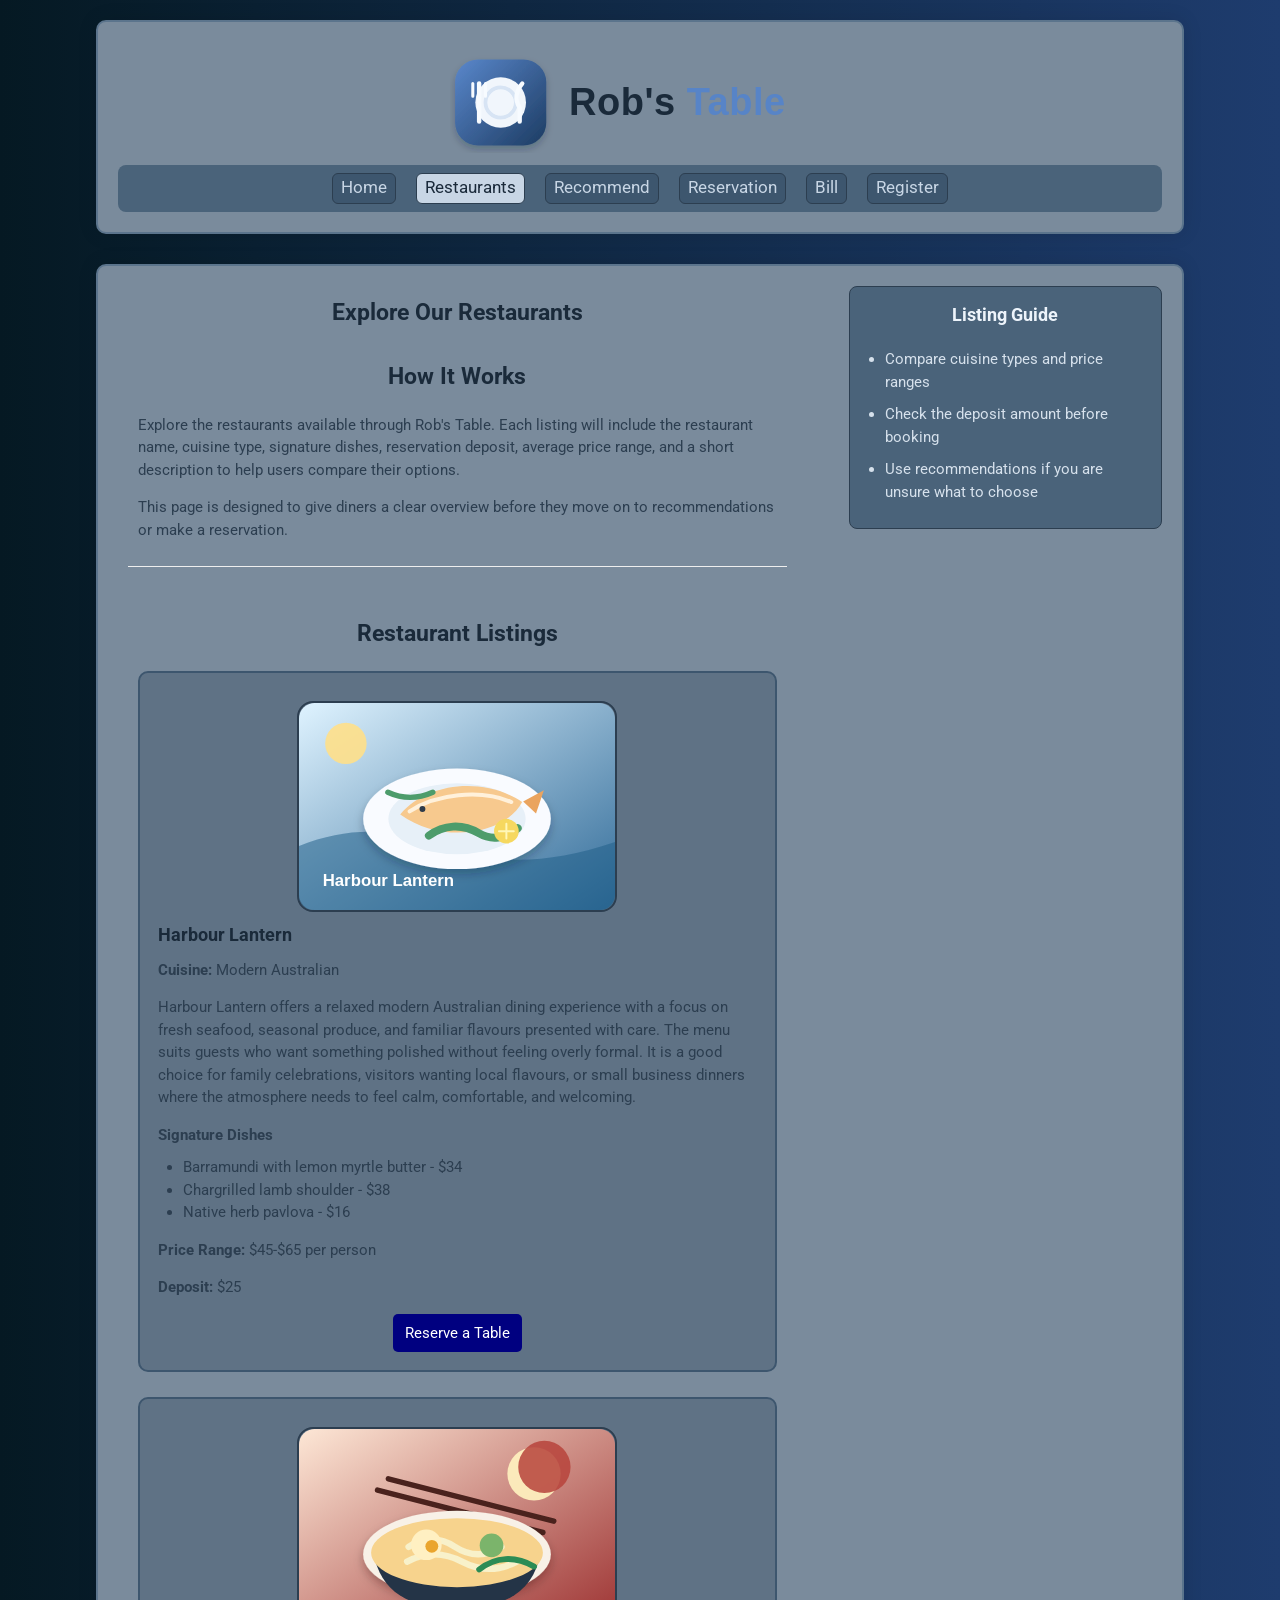
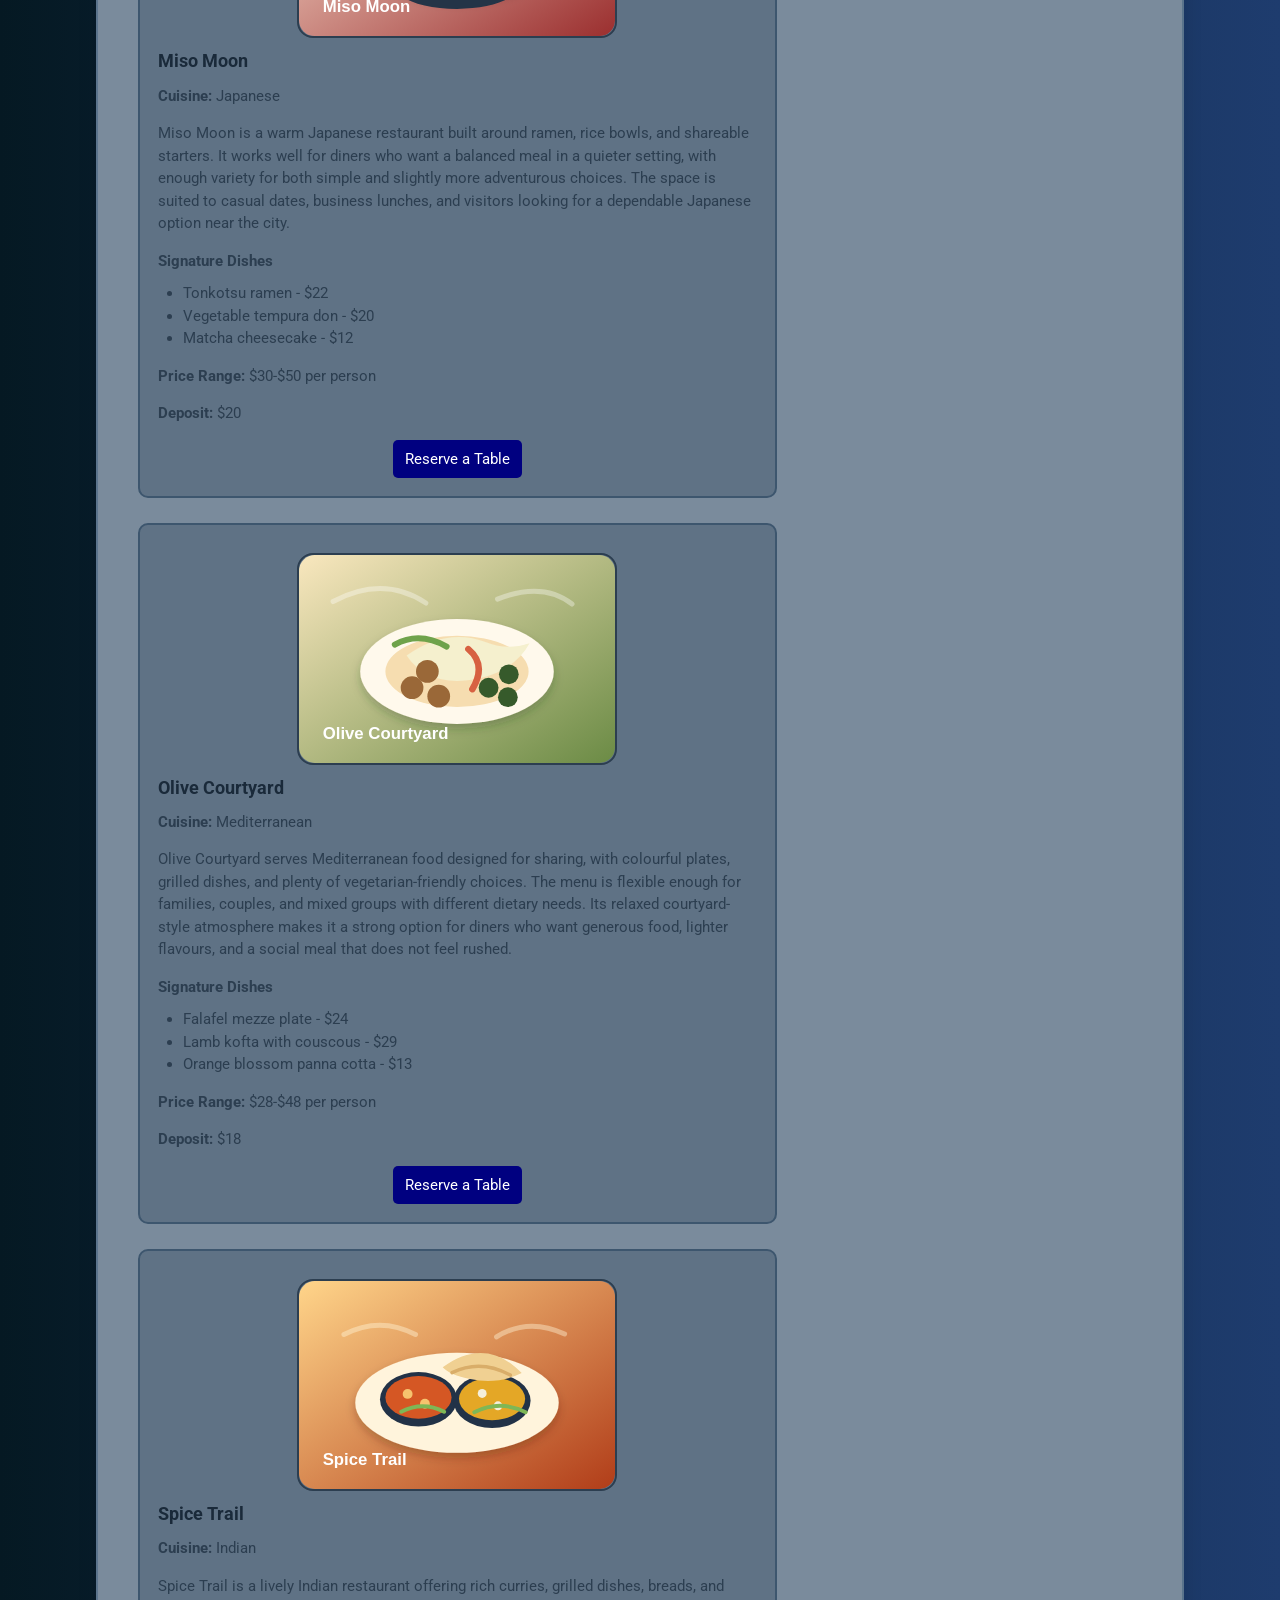
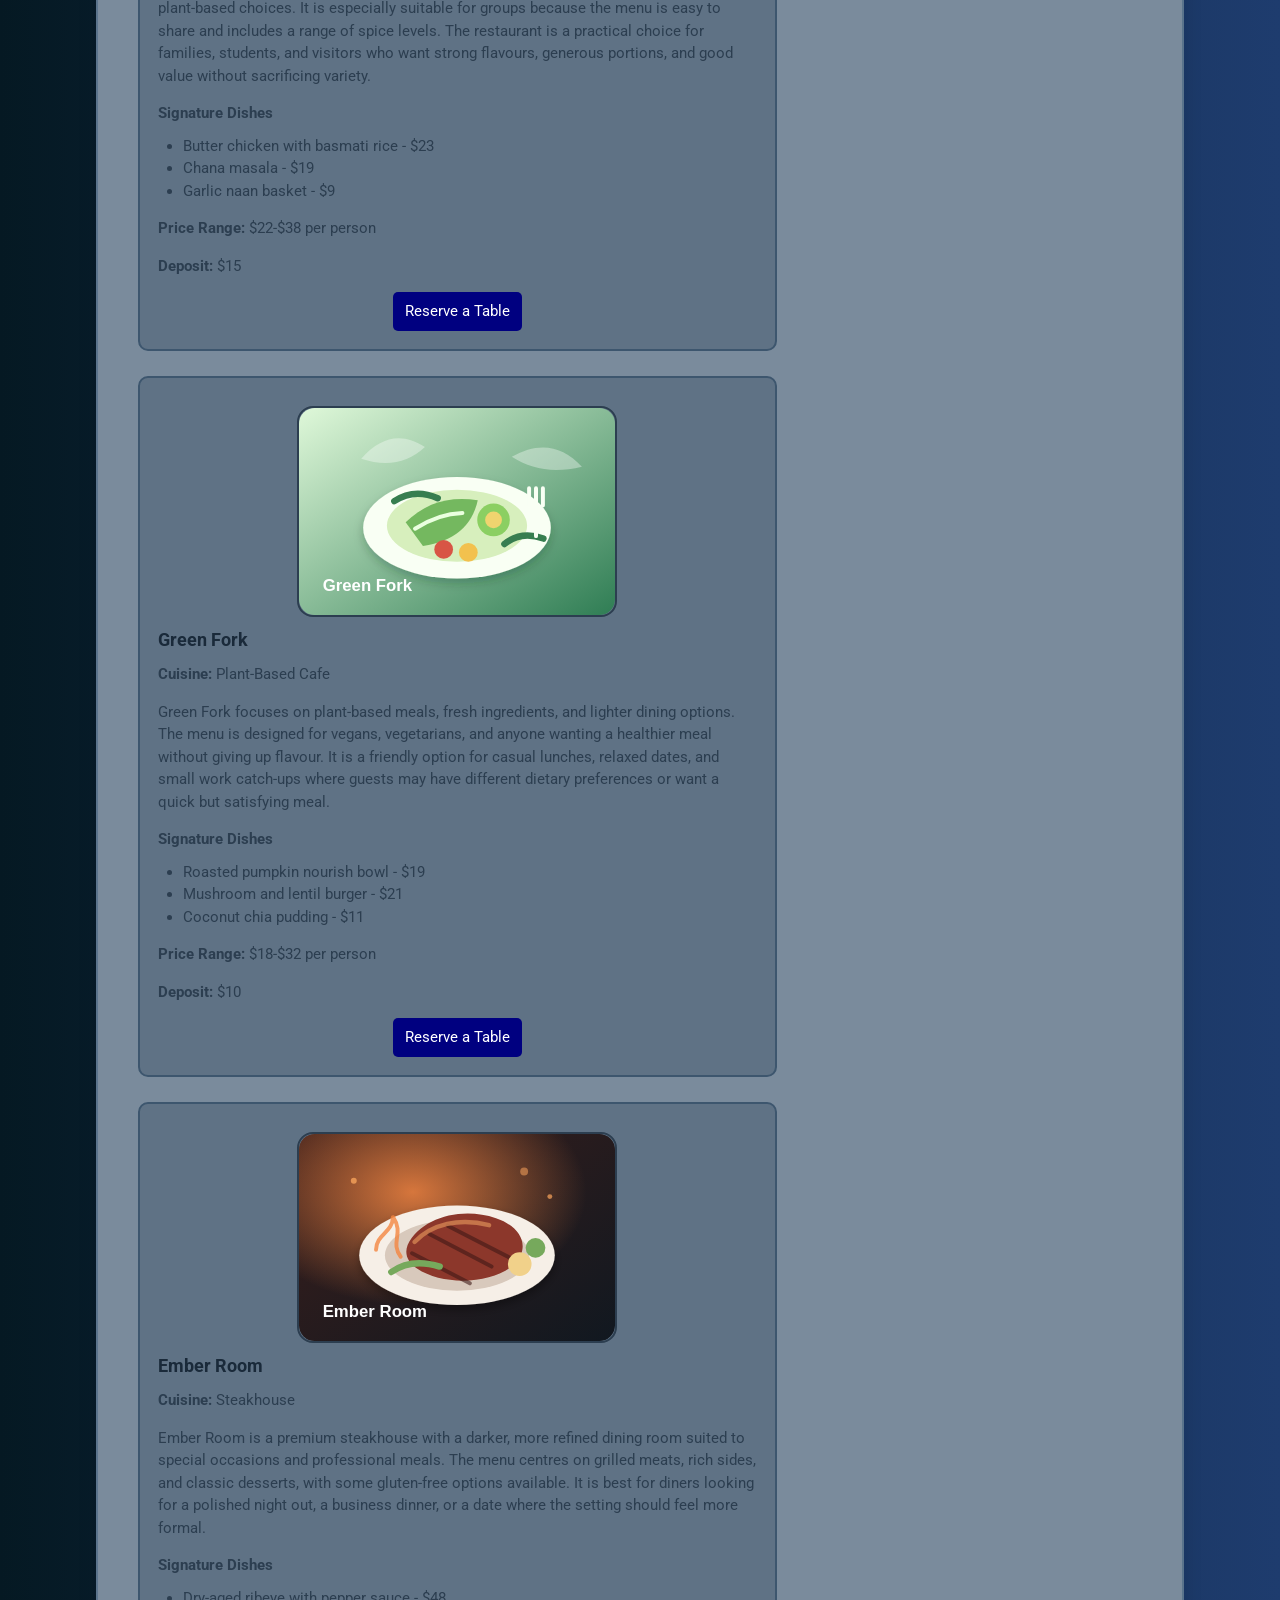
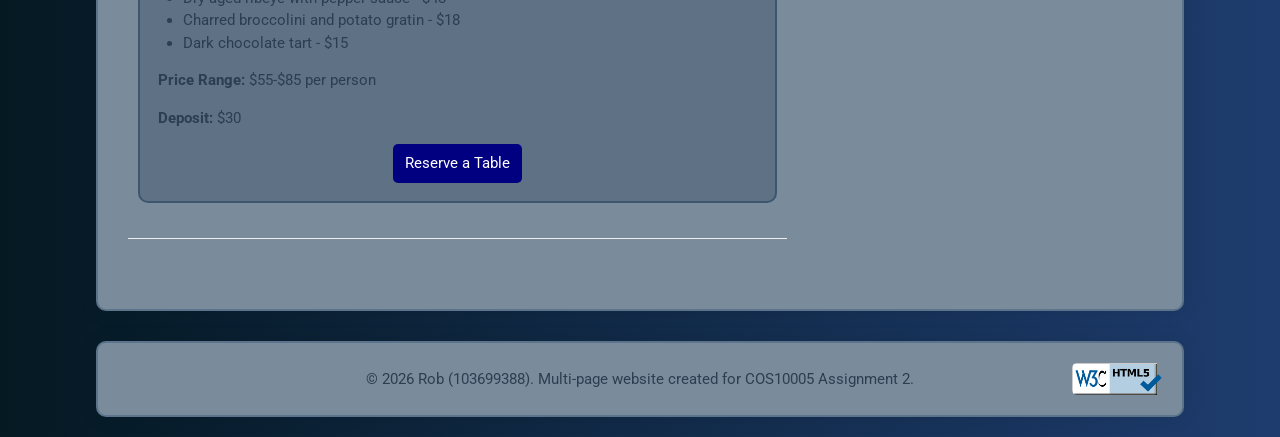
<file: wd_assign2/restaurants.html>
<!-- /restaurants.html -->
<!DOCTYPE html>
<html lang="en">
<head>
    <meta charset="UTF-8">
    <meta name="viewport" content="width=device-width, initial-scale=1.0">
    <title>Restaurants | Rob's Table</title>
    <link rel="stylesheet" href="css/desktop.css">
    <link rel="stylesheet" href="css/mobile.css">
    <link rel="stylesheet" href="css/restaurants-list.css">
    <link href="https://fonts.googleapis.com/css2?family=Roboto:wght@400;700&display=swap" rel="stylesheet">
    <script src="js/content.js" defer></script>
    <script src="js/restaurants-list.js" defer></script>
</head>
<body>
    <header id="main-header">
        <div id="header-container" class="container fade-in"><!-- Injected via /js/content.js --></div>
    </header>

    <main class="container fade-in">
        <article>
            <h1>Explore Our Restaurants</h1>
            <section>
                <h2>How It Works</h2>
                <p>
                    Explore the restaurants available through Rob's Table. Each listing will include the restaurant name,
                    cuisine type, signature dishes, reservation deposit, average price range, and a short description to
                    help users compare their options.
                </p>

                <p>
                    This page is designed to give diners a clear overview before they move on to recommendations or make
                    a reservation.
                </p>
            </section>

            <section>
                <h2>Restaurant Listings</h2>
                <div id="restaurant-list" class="restaurant-grid"><!-- Injected via /js/restaurants-list.js --></div>
            </section>
        </article>

        <aside>
            <h3>Listing Guide</h3>
            <ul>
                <li>Compare cuisine types and price ranges</li>
                <li>Check the deposit amount before booking</li>
                <li>Use recommendations if you are unsure what to choose</li>
            </ul>
        </aside>
    </main>

    <footer>
        <div id="footer-container" class="container fade-in"><!-- Injected via /js/content.js --></div>
    </footer>
</body>
</html>
</file>
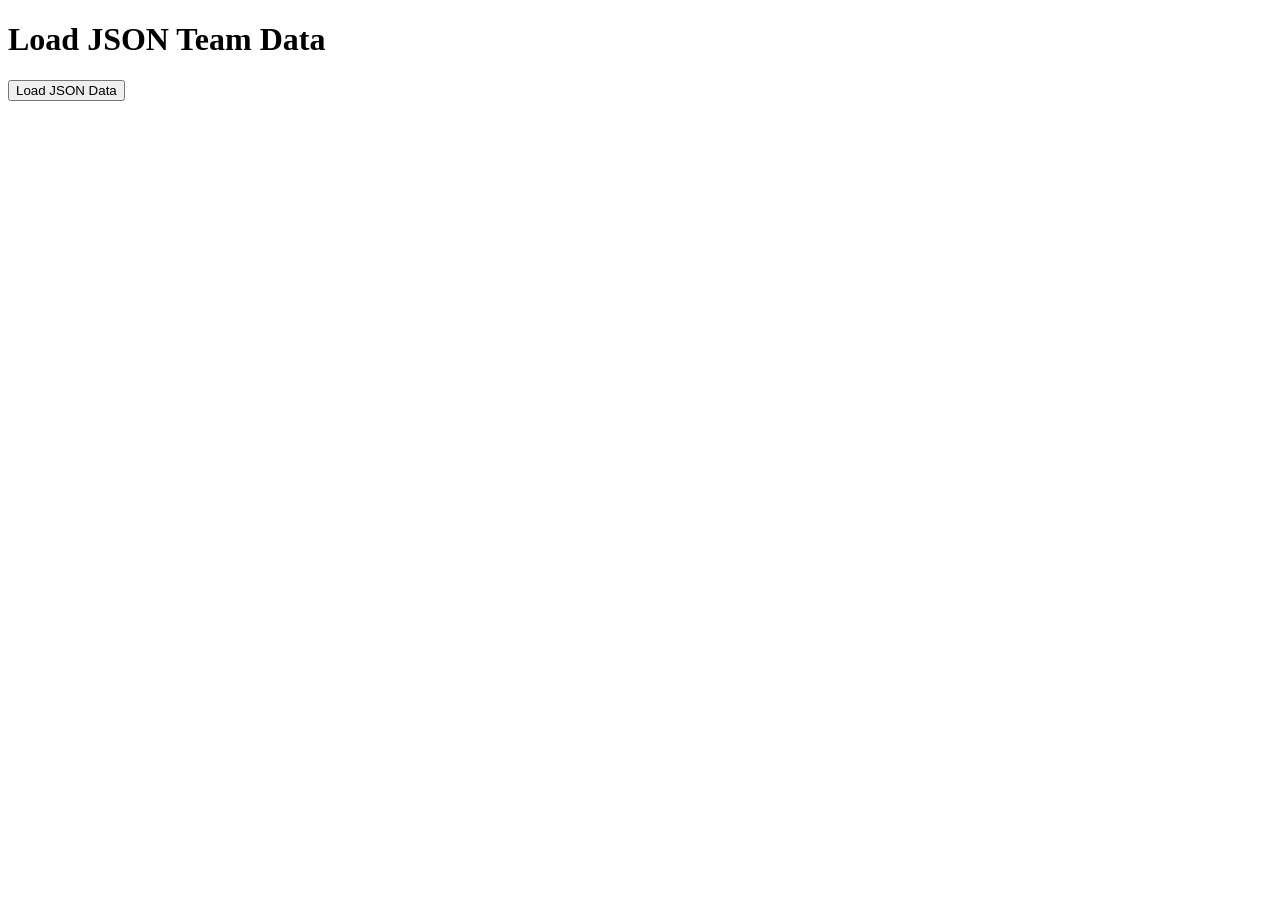
<file: lab11/jsonPractice/json.html>
<!DOCTYPE html>
<html lang="en">
    <head>
        <meta charset="utf-8" />
        <meta name="description" content="Web development" />
        <meta name="keywords" content="JSON" />
        <meta name="author" content="Robert Rendler" />
        <script src="jquery-1.9.1.min.js"></script>
        <script src="json.js"></script>
        <title>Reading JSON Data</title>
    </head>
    <body>

        <h1>Load JSON Team Data</h1>
        <p>
            <button id="btnLoad">Load JSON Data</button>
        </p>
        <div id="result"></div>

    </body>
</html>
</file>
<file: wd_assign2/css/desktop.css>
/* /css/desktop.css */

/* 
 * COS10005 Assignment 2 - Desktop Styles
 * Author: Rob (103699388)
 */


* {
    margin: 0;
    padding: 0;
    box-sizing: border-box;
}

body {
    font-family: "Roboto", sans-serif;
    font-size: 15px;
    line-height: 1.5;
    color: #2c3e50;
    padding: 20px 0; /* space between page border and header/footer containers */
    background: linear-gradient(90deg,rgba(5, 25, 35, 1) 0%, rgba(30, 60, 110, 1) 100%, rgba(3, 6, 35, 1) 100%); /* Used https://cssgradient.io/ to generate */
}

p {
    margin-bottom: 15px; /* space below paragraphs */
}

h1, h2, h3 {
    color: #1a2a3a;
    margin-bottom: 20px;
    text-align: center;
}

#main-header .container {
    margin-bottom: 30px; /* space below the header */
}

#main-header img {
    border: 0;
    width: min(380px, 85vw);
    height: auto;
    margin-bottom: 12px;
}

#routine-table {
    border: 2px solid Black;
    box-shadow: 5px 5px 10px Grey;
}

.container {
    width: 85%;
    margin: 0 auto;
    background-color: #7a8b9c;
    padding: 20px;
    border: 2px solid #5b748c;
    border-radius: 10px;
    box-shadow: 0 0 20px rgba(0,0,0,0.1);
}

.highlight {
    color: DarkBlue;
    font-weight: bold;
}

nav ul {
    list-style-type: none;
    background-color: #4a637a;
    padding: 8px;
    text-align: center;
    border-radius: 8px;
}

nav ul li {
    display: inline;
    margin: 0 10px;
}

nav ul li a {
    color: #c8d6e5;
    text-decoration: none;
    font-size: 1.1em;
    display: inline-block;
    padding: 2px 8px;
    border: 1px solid #2c3e50;
    border-radius: 6px;
    background-color: #3d566e;
    transition: background-color 0.2s, color 0.2s;
}

nav ul li a:hover {
    background-color: #5784c7;
    color: #fff;
    text-decoration: none;
}

/* Highlight active navigation link */
nav ul li a.active {
    background-color: #c8d6e5;
    color: #1a2a3a;
}

/* box model & visual formatting */
main {
    margin: 20px auto;
    padding: 20px;
    border: 1px solid #ccc;
    background-image: none;
}

section {
    margin-bottom: 40px;
    padding: 10px;
    border-bottom: 1px solid #eee;
}

img {
    max-width: 100%;
    height: auto;
    border: 2px solid Navy;
    border-radius: 5px;
    display: block;
    margin: 10px auto;
}

/* liquid page layout (floats) */
article {
    width: 65%;
    float: left;
    padding: 10px;
}

aside {
    width: 30%;
    float: right;
    background-color: #4a637a;
    color: #d6e1ec;
    padding: 15px;
    border: 1px solid #2c3e50;
    border-radius: 8px;
}

aside h3 {
    color: #edf4fb;
}

aside ul {
    padding-left: 20px;
}

aside li {
    margin-bottom: 10px;
}

/* clearfix for the container */
main::after {
    content: "";
    display: block;
    clear: both;
}

table {
    width: 100%;
    border-collapse: collapse;
}

th, td {
    padding: 10px;
    border: 1px solid Grey;
    text-align: left;
}

th {
    background-color: Navy;
    color: White;
}

form {
    border: 1px solid Navy;
    padding: 20px;
    border-radius: 8px;
}

label {
    display: block;
    margin-top: 10px;
}

input, select, textarea {
    width: 100%;
    padding: 8px;
    margin-top: 5px;
}

input[type="submit"] {
    background-color: Navy;
    color: White;
    padding: 10px;
    margin-top: 20px;
    border: none;
    cursor: pointer;
    transition: transform 0.2s;
}

input[type="submit"]:hover {
    transform: scale(1.1);
}

@keyframes pageLoad {
    from { opacity: 0; }
    to { opacity: 1; }
}

.fade-in {
    animation: pageLoad 1.5s ease-in;
}

footer {
    text-align: center;
    margin-top: 30px;
}

footer .container {
    display: grid;
    grid-template-columns: 90px 1fr 90px;
    align-items: center;
}

/* stop 15px margin from breaking vertical centering inside container padding */
footer .container p {
    margin-bottom: 0; 
    grid-column: 2;
}

.validator-badge {
    grid-column: 3;
    width: 90px;
    border: 0;
    margin: 0;
}
</file>
<file: wd_assign2/css/mobile.css>
/* /style/mobile.css */

/* 
 * COS10005 Assignment 2 - Mobile Styles
 * Author: Rob (103699388)
 * Simple layout for mobile devices.
 */

@media screen and (max-width: 768px) {
    /* Small adjustments to font sizes */
    body {
        font-size: 0.8em;
    }

    /* Stack article and aside vertically */
    article, aside {
        width: 100%;
        float: none;
        margin: 10px 0;
    }

    /* Adjust the container for small screens */
    .container  {
        width: 95%;
        padding: 10px;
    }

    /* Reduce padding on main content areas for mobile */
    main.container {
        padding-left: 6px;
        padding-right: 6px;
    }

    article {
        padding-left: 0;
        padding-right: 0;
    }

    section {
        padding-left: 0;
        padding-right: 0;
    }

    /* Reduce padding on restaurant cards for mobile */
    #restaurant-list .restaurant-card {
        padding-left: 8px;
        padding-right: 8px;
    }

    /* Keep navigation in one horizontal row on mobile */
    #navbar ul {
        display: flex;
        flex-wrap: nowrap;
        overflow-x: auto;
        gap: 4px;
        scrollbar-width: none;
    }

    /* Hide scrollbar for WebKit browsers */
    #navbar ul::-webkit-scrollbar {
        display: none;
    }

    #navbar ul li {
        display: block;
        margin: 0;
        flex: 0 0 auto;
    }

    #navbar ul li a {
        white-space: nowrap;
    }

    #main-header img {
        width: min(300px, 90vw);
    }

    /* Put footer content on two rows on mobile */
    footer .container {
        grid-template-columns: 1fr;
        gap: 10px;
    }

    /* Center footer content on mobile */
    footer .container p,
    footer .container a {
        grid-column: 1;
        justify-self: center;
    }
}
</file>
<file: lab10/modal.css>
/* Using CSS to style a button */
.button {
	border: 1px solid black;
	border-radius: 5px;
	background-color: lightgrey;
	background: linear-gradient(#ccc, lightgrey);
	padding: 0.25em;            /* Creates spacing around the text */
	text-decoration: none;
	font-family: Arial, sans-serif;
	margin-right: 20px;
}

.button:hover {
	background-color: darkgrey;
	background: linear-gradient(#ccc, darkgrey);
	text-decoration: underline;
}

/* Use a flex container when a button needs to be aligned to the right */
.buttonrow {
	display: flex;
	justify-content: flex-end;
}

/* Using CSS to style a window */
.window {						/* apply style to HTML elements having window as class name */
	display: none;				/* window is initially not visible */
	z-index: 2;					/* place window on top */
	position: fixed;			/* place window on a fixed location */

	top: 50%;					/* place the top left corner of the window at */
	left: 50%;					/* the centre of the screen */
	margin-top: -5em;			/* adjust the window by moving it up */
	margin-left: -11em;			/* then moving it left to centre the window */
	
	background-color: lightblue;	/* uses a lightblue background */
	border-radius: 15px;		/* create a rounded corner */
	border: solid 1px blue;
	box-shadow: 10px 10px 5px #888;
	padding: 5px;				/* add spacing around the text */
	width: 22em;
	height: 10em;
}

/* Sets up a transparent pane on the screen, preventing the user from clicking on any
   items at layer 0 on the screen */
#scrnOverlay {
	z-index: 1;					/* use layer 1 to overlay everything in layer 0 */
	visibility: hidden;

	position: fixed;			/* block out the whole screen */
	top: 0;
	bottom: 0;
	left: 0;
	right: 0;

	background-color: grey;
	opacity: 0.5;
}
</file>
<file: lab10/regform2_desktop.css>
/* Style the form to a fixed width so the form looks the same
   even if the browser window is resized */
form {
	width: 50em;
}

/* Style text input rows using Flexbox */
.textinput {
	display: flex;              /* place label and input in one row */
	align-items: center;        /* vertically align label and input */
	margin: 10px;               /* spacing between rows */
}

/* Style labels for text input fields */
.textinput label {
	text-align: right;          /* align label text to the right */
	width: 10em;                /* fixed label width */
	margin-right: 1em;          /* space between label and input */
}

/* Style text input fields */
.textinput input {
	width: 50%;                 /* consistent input width */
}

/* Style radio button input using Flexbox */
.radioinput {
	display: flex;              /* place Gender, radio buttons and labels in one row */
	align-items: center;        /* vertically align items */
	margin: 10px;               /* spacing around the radio input row */
}

/* Style the Gender label */
.radiolabel {
	text-align: right;          /* align text to the right */
	width: 10em;                /* match text input label width */
	margin-right: 1em;          /* space between label and radio buttons */
}

/* Style radio buttons */
.radioinput input {
	width: 2em;                 /* small width for radio buttons */
}

/* Style radio labels */
.radioinput label {
	text-align: left;           /* align radio label text to the left */
	margin-right: 1em;          /* space between options */
}

/* Style button input */
.buttoninput {
	text-align: right;          /* align submit button to the right */
	margin: 10px;
}

.buttoninput input {
	width: auto;                /* keep button width natural */
}
</file>
<file: lab11/style.css>
body {
    font-family: sans-serif;
    width: 720px;
    margin: auto;
}

p {
    text-align: center;
}

h1 {
    text-align: center;
}

table {
    margin: auto;
    margin-top: 20px;
}

th {
    background-color: #dddddd;
}
</file>
<file: wd_assign2/css/bill.css>
/* /css/bill.css */

/* 
* COS10005 Assignment 2 - Bill Summary Page CSS
* Author: Rob (103699388)
*/

.bill-summary {
    margin-top: 20px;
    padding: 15px;
    background-color: #5f7285;
    border: 2px solid #3d566e;
    border-radius: 10px;
}

.bill-summary p {
    margin-bottom: 10px;
}

.bill-label {
    font-weight: bold;
}

.bill-total {
    padding-top: 10px;
    border-top: 1px solid #3d566e;
    font-size: 1.1em;
}
</file>
<file: wd_assign2/css/restaurants-list.css>
/* /css/restaurants-list.css */

/* 
 * COS10005 Assignment 2 - Restaurant List Page CSS
 * Author: Rob (103699388)
 */

.restaurant-card {
    margin-bottom: 25px;
    padding: 18px;
    background-color: #5f7285;
    border: 2px solid #3d566e;
    border-radius: 10px;
}

.restaurant-card img {
    width: 100%;
    max-width: 320px;
    border: 2px solid #2c3e50;
    border-radius: 16px;
}

.restaurant-card h3,
.restaurant-card h4 {
    text-align: left;
    margin-bottom: 10px;
}

.restaurant-card ul {
    margin: 0 0 15px 25px;
}

.card-label {
    font-weight: bold;
}

.filter-bar {
    display: flex;
    gap: 12px;
    align-items: end;
    border: 1px solid #3d566e;
    padding: 15px;
    border-radius: 8px;
}

.filter-field {
    flex: 1;
}

.filter-field label {
    margin-top: 0;
}

.filter-field select {
    width: 100%;
}

.filter-bar button {
    padding: 8px 12px;
    background-color: navy;
    color: white;
    border: 0;
    border-radius: 5px;
}

/* make the link shrink to button width so auto margins can centre it */
.button-link {
    display: block;
    width: fit-content;
    margin: 0 auto;
    padding: 8px 12px;
    background-color: navy;
    color: white;
    text-decoration: none;
    border-radius: 5px;
}
</file>
<file: wd_assign2/css/register.css>
/* /css/register.css */

/* 
* COS10005 Assignment 2 - Register Page CSS
* Author: Rob (103699388)
*/

.error-summary {
    color: #7a1515;
    background-color: #f7d7d7;
    border: 1px solid #b64747;
    border-radius: 6px;
    padding: 10px;
    margin-bottom: 15px;
    display: none;
}

.error-summary ul {
    margin-left: 20px;
}

fieldset {
    margin-top: 15px;
    padding: 12px;
    border: 1px solid navy;
    border-radius: 8px;
}

legend {
    font-weight: bold;
}

.radio-label,
.checkbox-label {
    display: block;
    margin-top: 8px;
}

.radio-label input,
.checkbox-label input {
    width: auto;
    margin-right: 6px;
}
</file>
<file: wd_assign2/css/reservation.css>
/* /css/reservation.css */

/* 
 * COS10005 Assignment 2 - Reservation Form CSS
 * Author: Rob (103699388)
 */

.error-summary {
    color: #7a1515;
    background-color: #f7d7d7;
    border: 1px solid #b64747;
    border-radius: 6px;
    padding: 10px;
    margin-bottom: 15px;
    display: none;
}

.error-summary ul {
    margin-left: 20px;
}

fieldset {
    margin-top: 15px;
    padding: 12px;
    border: 1px solid navy;
    border-radius: 8px;
}

legend {
    font-weight: bold;
}

.radio-label,
.checkbox-label {
    display: block;
    margin-top: 8px;
}

.radio-label input,
.checkbox-label input {
    width: auto;
    margin-right: 6px;
}

.hidden {
    display: none;
}

#deposit-amount {
    background-color: #e6edf4;
}
</file>
